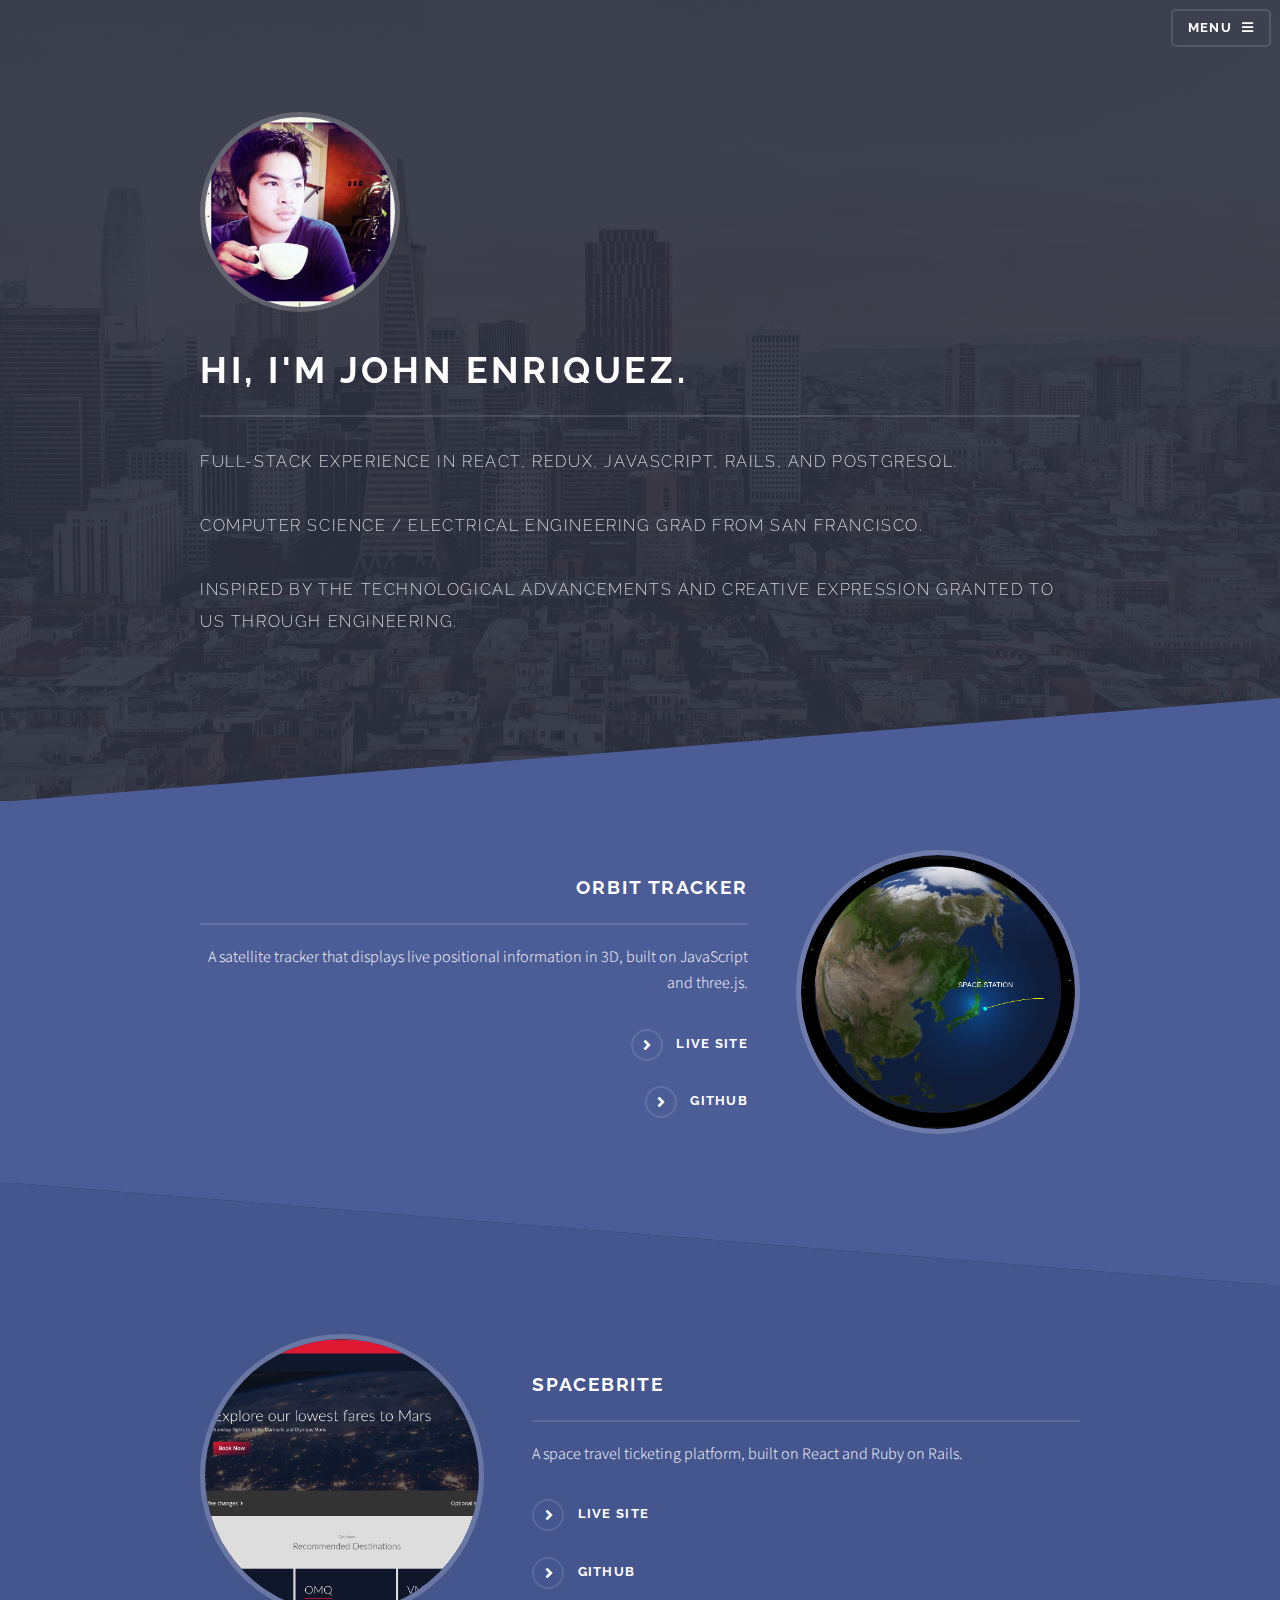
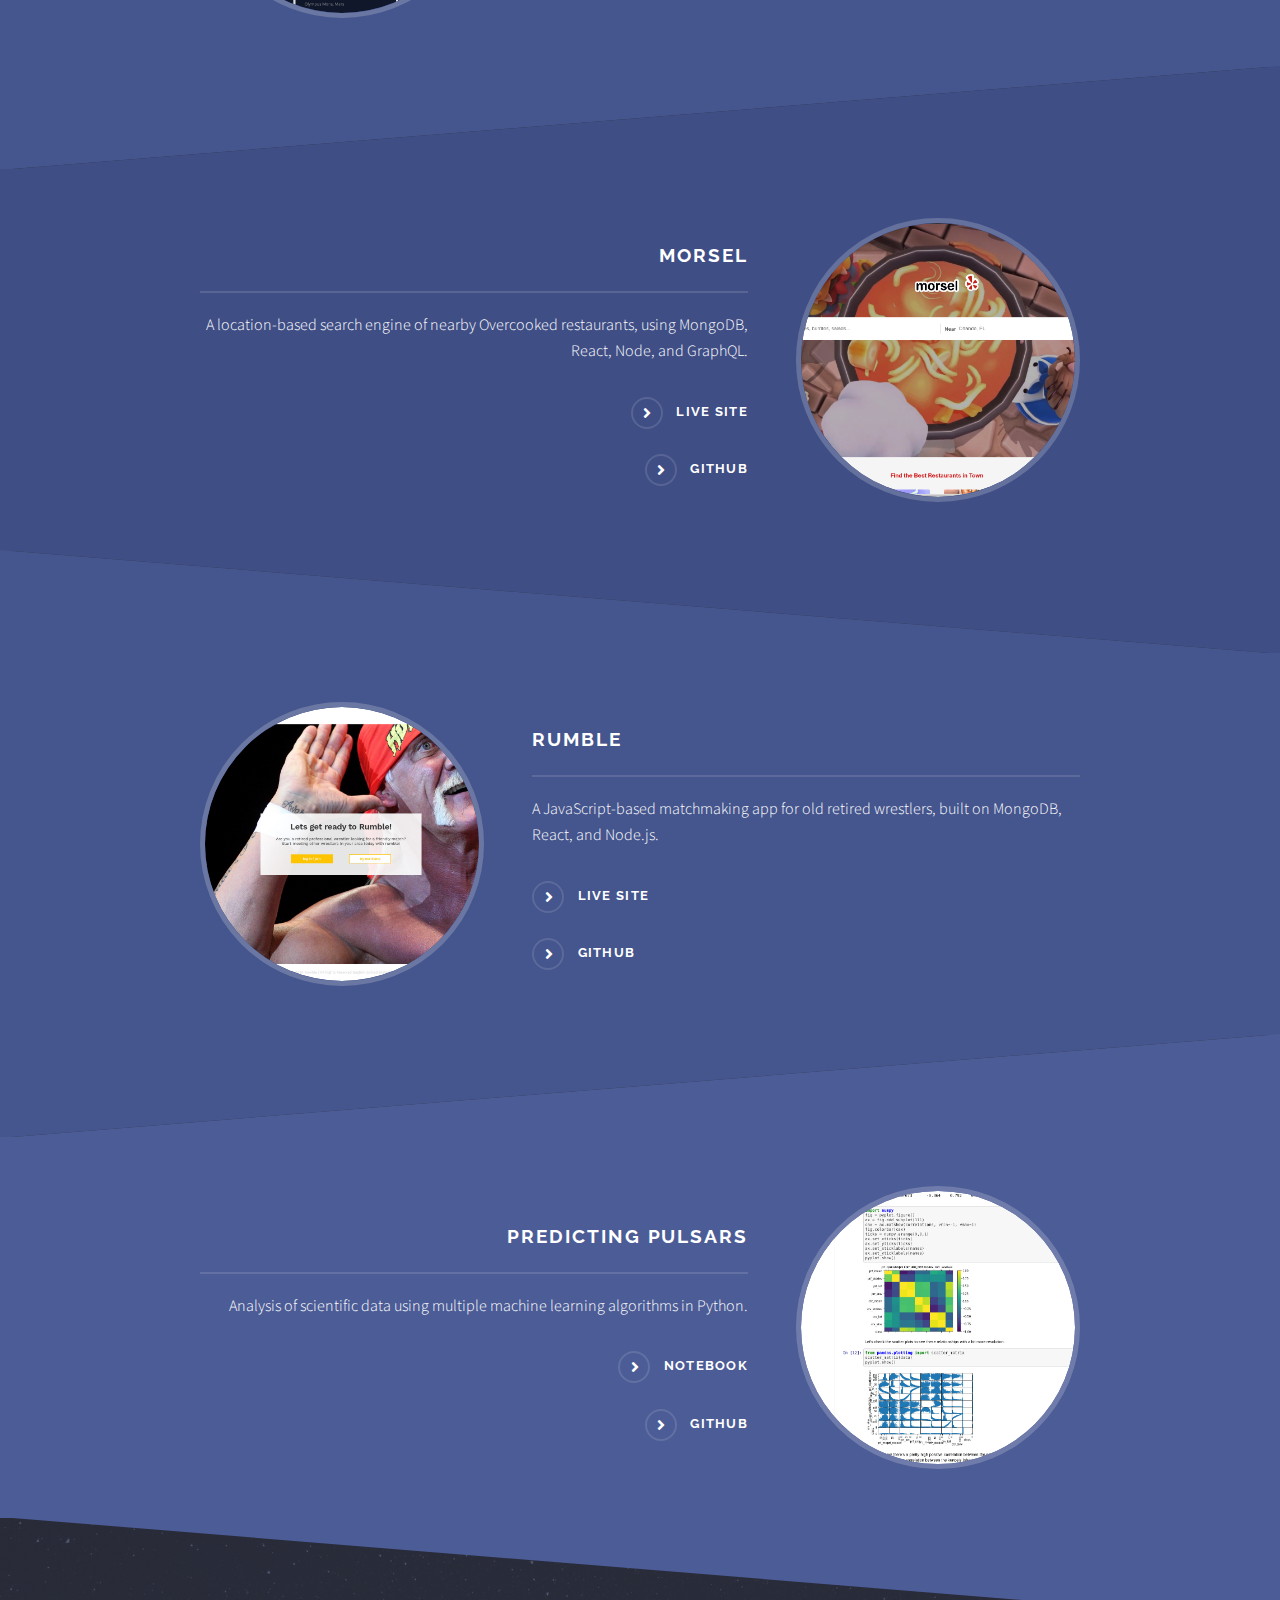
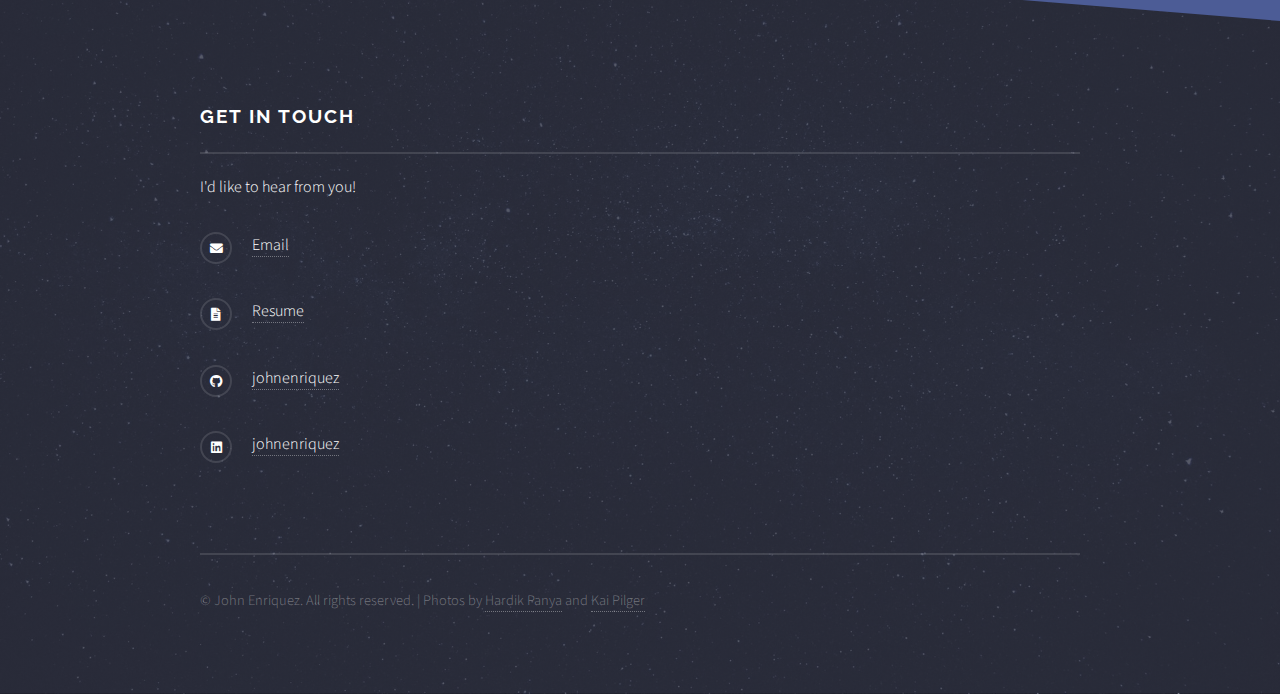
<file: index.html>
<!DOCTYPE HTML>
<html>
	<head>
		<title>John Enriquez</title>
		<meta charset="utf-8" />
		<meta name="viewport" content="width=device-width, initial-scale=1, user-scalable=no" />
		<link rel="stylesheet" href="assets/css/main.css" />
		<link rel="icon" type="image/x-icon" href="favicon.ico" />
		<noscript><link rel="stylesheet" href="assets/css/noscript.css" /></noscript>
	</head>
	<body class="is-preload">

		<!-- Page Wrapper -->
			<div id="page-wrapper">

				<!-- Header -->
					<header id="header" class="alt">
						<h1><a href="index.html">John Enriquez</a></h1>
						<nav>
							<a href="#menu">Menu</a>
						</nav>
					</header>

				<!-- Menu -->
					<nav id="menu">
						<div class="inner">
							<h2>Menu</h2>
							<ul class="links">
								<li><a href="index.html">Home</a></li>
								<!-- <li><a href="generic.html">Generic</a></li> -->
								<!-- <li><a href="elements.html">Elements</a></li> -->
								<!-- <li><a href="#">Log In</a></li> -->
								<!-- <li><a href="#">Sign Up</a></li> -->
							</ul>
							<a href="#" class="close">Close</a>
						</div>
					</nav>

				<!-- Banner -->
					<section id="banner">
						<div class="inner">
							<div class="logo"><img src="images/coffeecup_full.jpg" alt="Photo of John Enriquez" /></div>
							<h2>Hi, I'm John Enriquez.</h2>
							<p>Full-stack experience in React, Redux, Javascript, Rails, and PostgreSQL.</p>
							<p>Computer Science / Electrical Engineering grad from San Francisco.</p>
							<p>Inspired by the technological advancements and creative expression granted to us through engineering.</p>
						</div>
					</section>

				<!-- Wrapper -->
					<section id="wrapper">

						<!-- One -->
							<section id="one" class="wrapper spotlight style1">
								<div class="inner">
									<a href="https://johnenriquez.com/orbit-tracker/" class="image"><img src="images/projects/orbit-tracker.jpg" alt="Preview of Orbit Tracker" /></a>
									<div class="content">
										<h2 class="major">Orbit Tracker</h2>
										<p>A satellite tracker that displays live positional information in 3D, built on JavaScript and three.js.</p>
										<a href="https://johnenriquez.com/orbit-tracker/" class="special">Live Site</a>
										<a href="https://github.com/johnenriquez/orbit-tracker" class="special">Github</a>
									</div>
								</div>
							</section>

						<!-- Two -->
							<section id="two" class="wrapper alt spotlight style2">
								<div class="inner">
									<a href="http://spacebrite-demo.herokuapp.com/" class="image"><img src="images/projects/spacebrite.jpg" alt="Preview of Spacebrite" /></a>
									<div class="content">
										<h2 class="major">Spacebrite</h2>
										<p>A space travel ticketing platform, built on React and Ruby on Rails.</p>
										<a href="http://spacebrite-demo.herokuapp.com/" class="special">Live Site</a>
										<a href="https://github.com/johnenriquez/spacebrite" class="special">Github</a>
									</div>
								</div>
							</section>

						<!-- Three -->
							<section id="three" class="wrapper spotlight style3">
								<div class="inner">
									<a href="https://themorsel.herokuapp.com/" class="image"><img src="images/projects/morsel.jpg" alt="Preview of Morsel" /></a>
									<div class="content">
										<h2 class="major">Morsel</h2>
										<p>A location-based search engine of nearby Overcooked restaurants, using MongoDB, React, Node, and GraphQL.</p>
										<a href="https://themorsel.herokuapp.com/" class="special">Live Site</a>
										<a href="https://github.com/karleee/morsel" class="special">Github</a>
									</div>
								</div>
							</section>

						<section id="three-five" class="wrapper alt spotlight style2">
								<div class="inner">
									<a href="https://rumble-demo.herokuapp.com/" class="image"><img src="images/projects/rumble.jpg" alt="Preview of Rumble" /></a>
									<div class="content">
										<h2 class="major">Rumble</h2>
										<p>A JavaScript-based matchmaking app for old retired wrestlers, built on MongoDB, React, and Node.js.</p>
										<a href="https://rumble-demo.herokuapp.com/" class="special">Live Site</a>
										<a href="https://github.com/tombetthauser/rumble" class="special">Github</a>
									</div>
								</div>							
						</section>

						<section id="three-seven" class="wrapper spotlight style1">
							<div class="inner">
								<a href="https://github.com/johnenriquez/predicting_pulsars/blob/master/predicting_pulsars.ipynb" class="image"><img src="images/projects/predicting-pulsars.jpg" alt="Preview of Predicting Pulsars" /></a>
								<div class="content">
									<h2 class="major">Predicting Pulsars</h2>
									<p>Analysis of scientific data using multiple machine learning algorithms in Python.</p>
									<a href="https://github.com/johnenriquez/predicting_pulsars/blob/master/predicting_pulsars.ipynb" class="special">Notebook</a>
									<a href="https://github.com/johnenriquez/predicting_pulsars" class="special">Github</a>
								</div>
							</div>
						</section>

						<!--<section id="three-skills" class="wrapper alt style1">
							<div class="inner">
								<h2 class="major">Skills</h2>
								<p>Images for: [JavaScript, React, Redux, Ruby on Rails, RSpec, HTML5, CSS3, PostgreSQL, MySQL, jQuery, Git]</p>
							</div>
						</section>-->

						<!-- Four -->
							<!-- <section id="four" class="wrapper alt style1">
								<div class="inner">
									<h2 class="major">Vitae phasellus</h2>
									<p>Cras mattis ante fermentum, malesuada neque vitae, eleifend erat. Phasellus non pulvinar erat. Fusce tincidunt, nisl eget mattis egestas, purus ipsum consequat orci, sit amet lobortis lorem lacus in tellus. Sed ac elementum arcu. Quisque placerat auctor laoreet.</p>
									<section class="features">
										<article>
											<a href="#" class="image"><img src="images/pic04.jpg" alt="" /></a>
											<h3 class="major">Sed feugiat lorem</h3>
											<p>Lorem ipsum dolor sit amet, consectetur adipiscing vehicula id nulla dignissim dapibus ultrices.</p>
											<a href="#" class="special">Learn more</a>
										</article>
										<article>
											<a href="#" class="image"><img src="images/pic05.jpg" alt="" /></a>
											<h3 class="major">Nisl placerat</h3>
											<p>Lorem ipsum dolor sit amet, consectetur adipiscing vehicula id nulla dignissim dapibus ultrices.</p>
											<a href="#" class="special">Learn more</a>
										</article>
										<article>
											<a href="#" class="image"><img src="images/pic06.jpg" alt="" /></a>
											<h3 class="major">Ante fermentum</h3>
											<p>Lorem ipsum dolor sit amet, consectetur adipiscing vehicula id nulla dignissim dapibus ultrices.</p>
											<a href="#" class="special">Learn more</a>
										</article>
										<article>
											<a href="#" class="image"><img src="images/pic07.jpg" alt="" /></a>
											<h3 class="major">Fusce consequat</h3>
											<p>Lorem ipsum dolor sit amet, consectetur adipiscing vehicula id nulla dignissim dapibus ultrices.</p>
											<a href="#" class="special">Learn more</a>
										</article>
									</section>
									<ul class="actions">
										<li><a href="#" class="button">Browse All</a></li>
									</ul>
								</div>
							</section> -->

					</section>

				<!-- Footer -->
					<section id="footer">
						<div class="inner">
							<h2 class="major">Get in touch</h2>
							<p>I'd like to hear from you!</p>
							<!-- <form method="post" action="#">
								<div class="fields">
									<div class="field">
										<label for="name">Name</label>
										<input type="text" name="name" id="name" />
									</div>
									<div class="field">
										<label for="email">Email</label>
										<input type="email" name="email" id="email" />
									</div>
									<div class="field">
										<label for="message">Message</label>
										<textarea name="message" id="message" rows="4"></textarea>
									</div>
								</div>
								<ul class="actions">
									<li><input type="submit" value="Send Message" /></li>
								</ul>
							</form> -->
							<ul class="contact">
								<!--<li class="icon solid fa-home">
									Untitled Inc<br />
									1234 Somewhere Road Suite #2894<br />
									Nashville, TN 00000-0000
								</li>-->
								<!-- <li class="icon solid fa-phone">(000) 000-0000</li> -->
								<li class="icon solid fa-envelope"><a href="mailto:john.enriquez@gmail.com">Email</a></li>
								<li class="icon solid fa-file-alt"><a href="assets/misc/JohnEnriquez_Resume.pdf">Resume</a></li>
								<li class="icon brands fa-github"><a href="https://github.com/johnenriquez">johnenriquez</a></li>
								<li class="icon brands fa-linkedin"><a href="https://www.linkedin.com/in/johnenriquez/">johnenriquez</a></li>
								<!-- <li class="icon brands fa-twitter"><a href="#">twitter.com/untitled-tld</a></li>
								<li class="icon brands fa-facebook-f"><a href="#">facebook.com/untitled-tld</a></li>
								<li class="icon brands fa-instagram"><a href="#">instagram.com/untitled-tld</a></li> -->
							</ul>
							<ul class="copyright">
								<li>&copy; John Enriquez. All rights reserved. | Photos by <a href="https://unsplash.com/@hvpandya">Hardik Panya</a> and <a href="https://unsplash.com/@kaip">Kai Pilger</a></li>
							</ul>
						</div>
					</section>

			</div>

		<!-- Scripts -->
			<script src="assets/js/jquery.min.js"></script>
			<script src="assets/js/jquery.scrollex.min.js"></script>
			<script src="assets/js/browser.min.js"></script>
			<script src="assets/js/breakpoints.min.js"></script>
			<script src="assets/js/util.js"></script>
			<script src="assets/js/main.js"></script>

	</body>
</html>
</file>
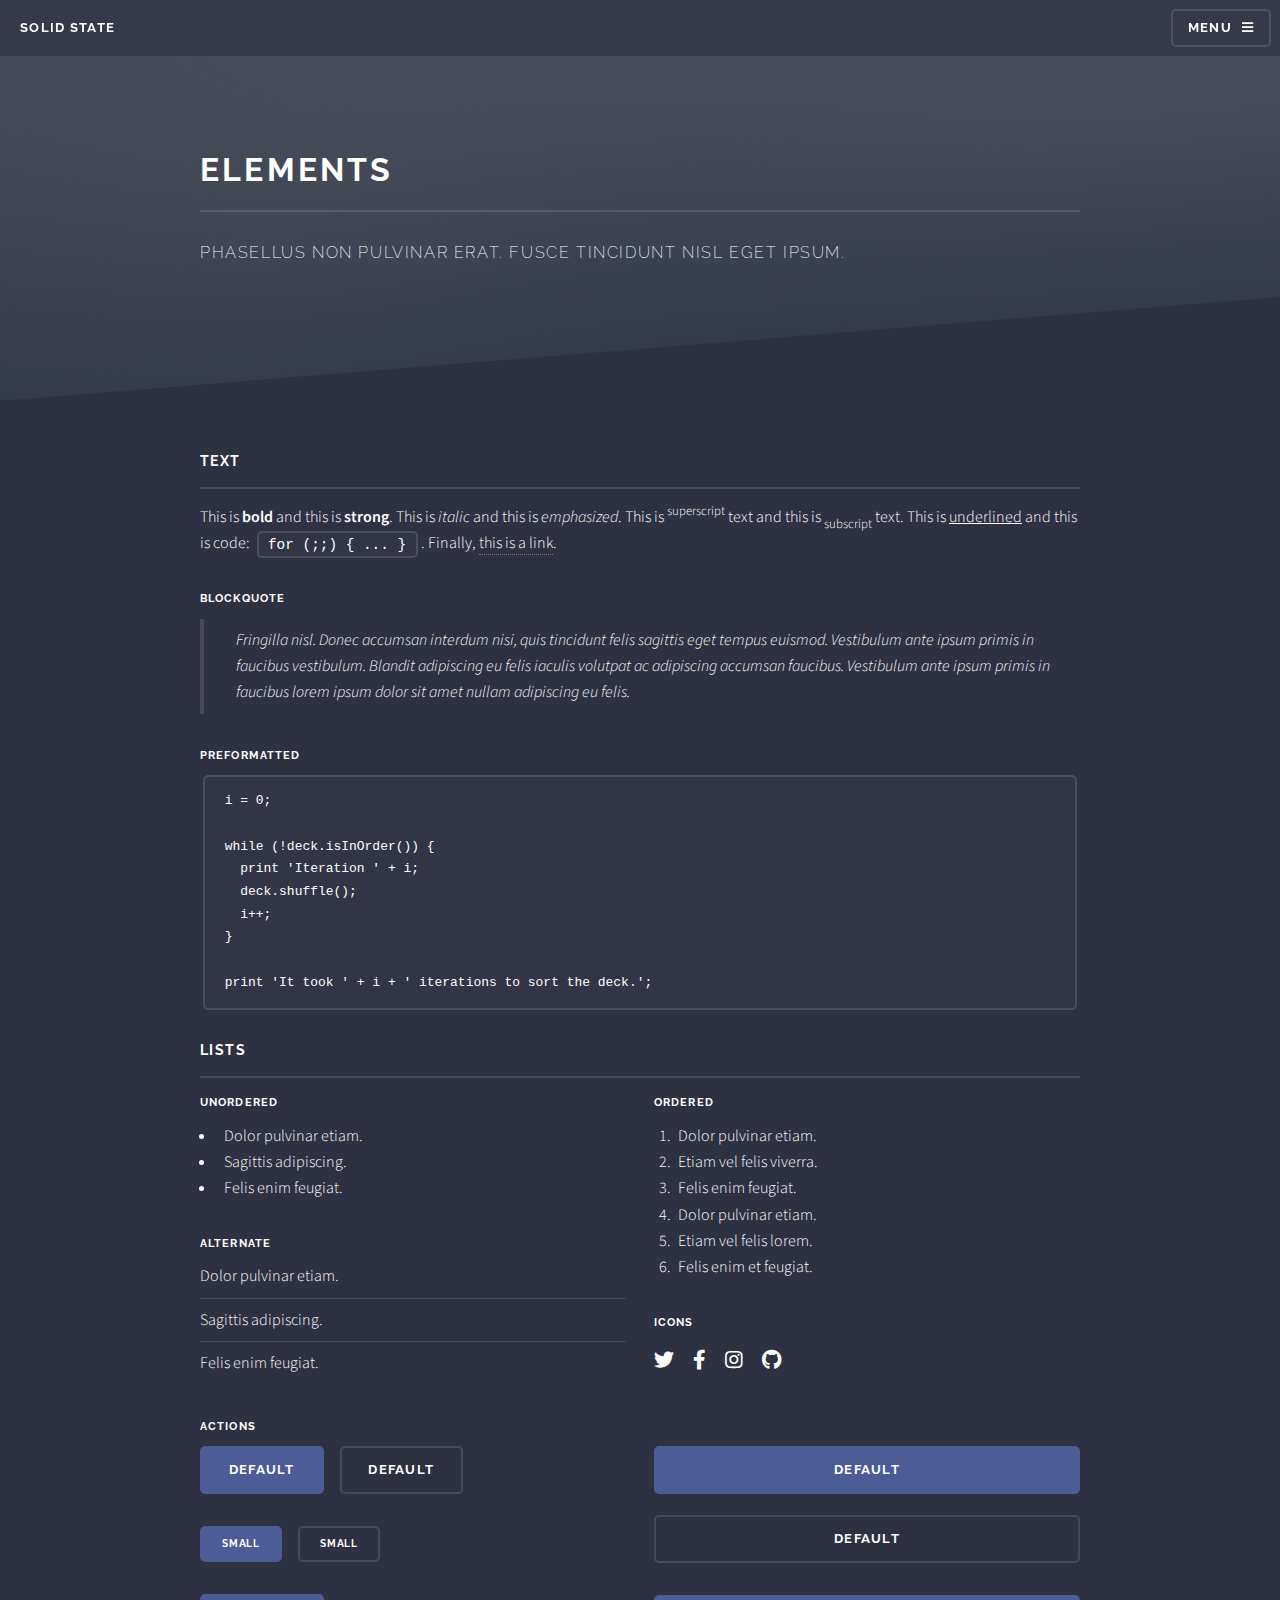
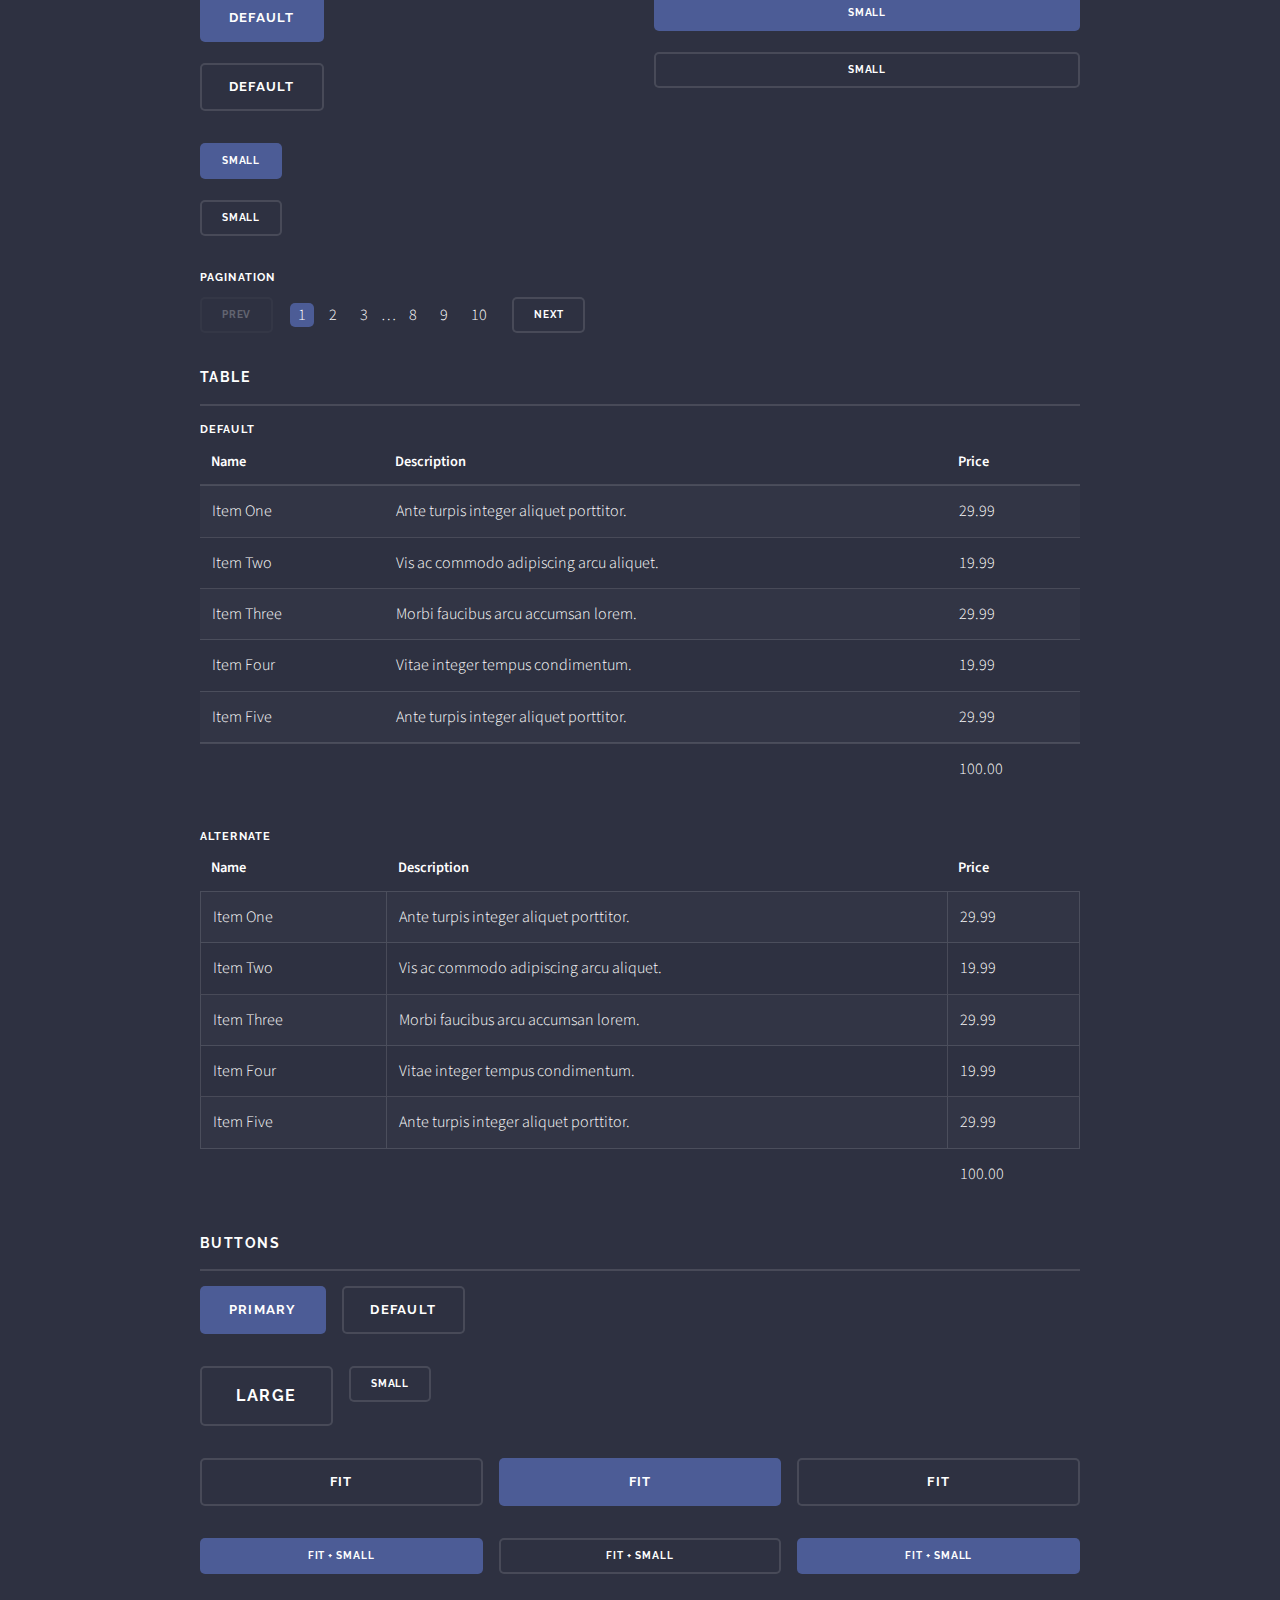
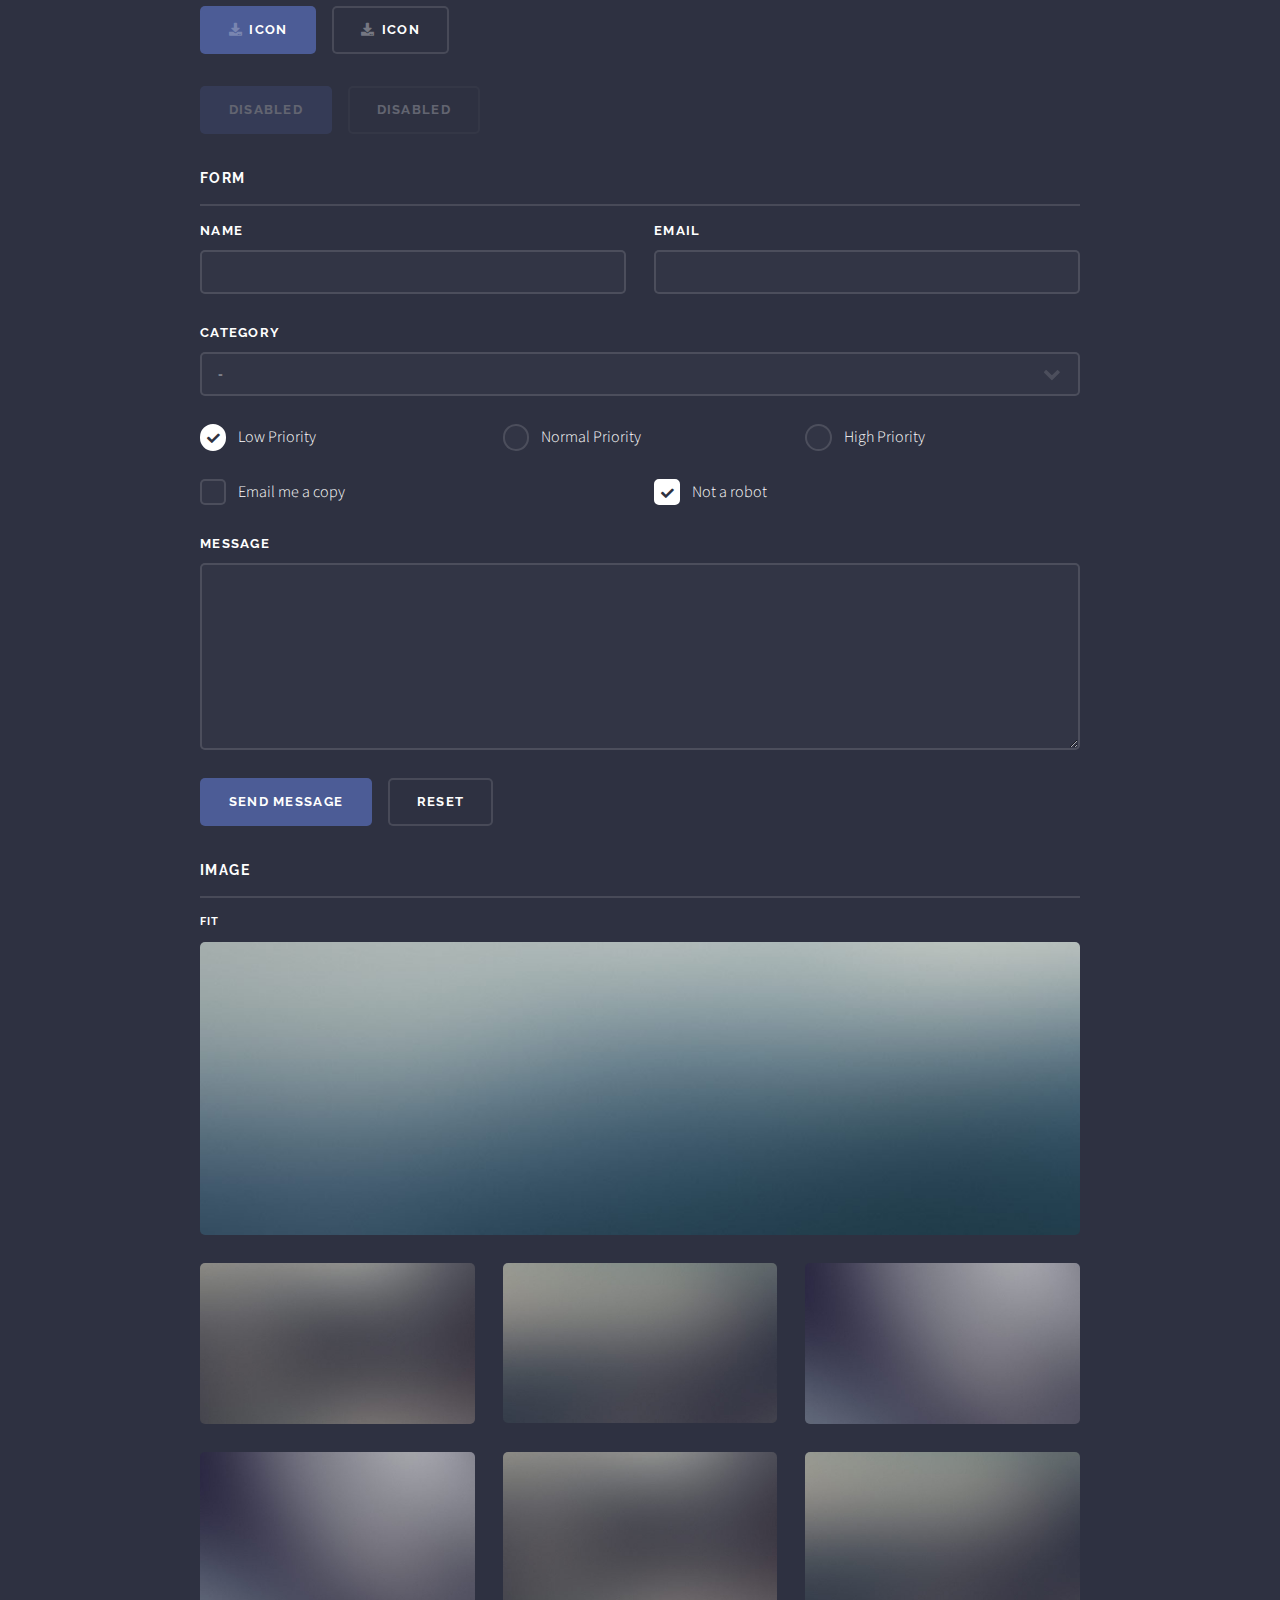
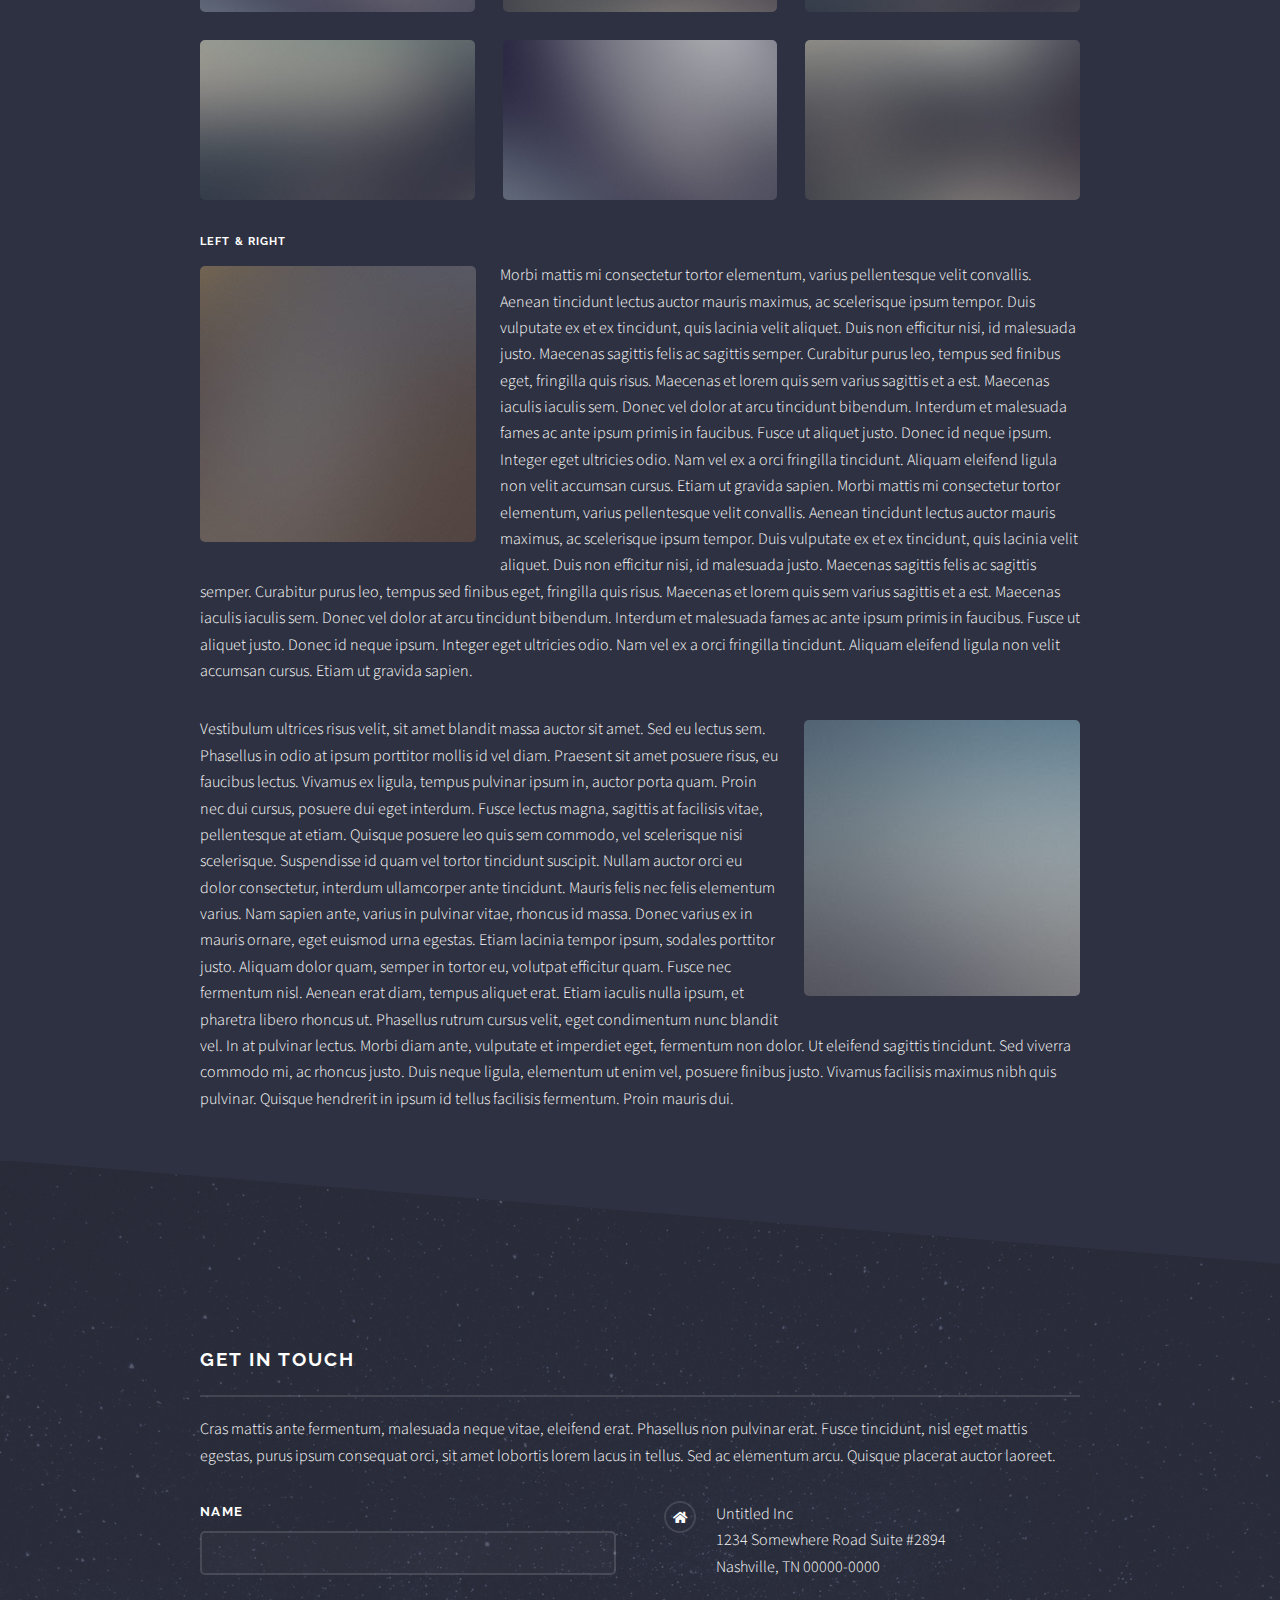
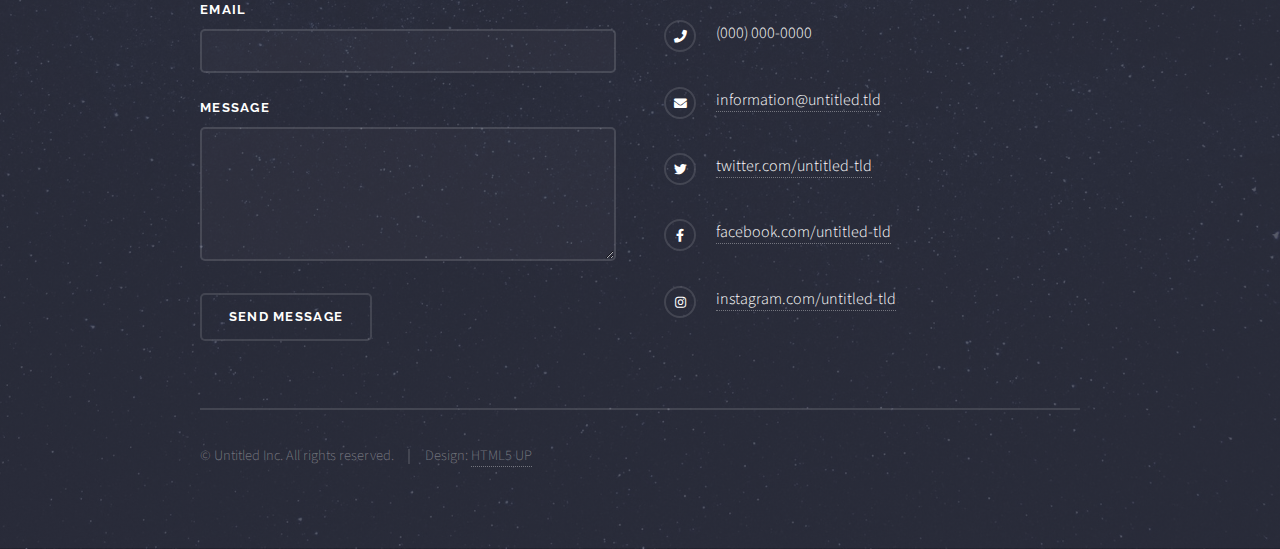
<file: elements.html>
<!DOCTYPE HTML>
<!--
	Solid State by HTML5 UP
	html5up.net | @ajlkn
	Free for personal and commercial use under the CCA 3.0 license (html5up.net/license)
-->
<html>
	<head>
		<title>Elements - Solid State by HTML5 UP</title>
		<meta charset="utf-8" />
		<meta name="viewport" content="width=device-width, initial-scale=1, user-scalable=no" />
		<link rel="stylesheet" href="assets/css/main.css" />
		<noscript><link rel="stylesheet" href="assets/css/noscript.css" /></noscript>
	</head>
	<body class="is-preload">

		<!-- Page Wrapper -->
			<div id="page-wrapper">

				<!-- Header -->
					<header id="header">
						<h1><a href="index.html">Solid State</a></h1>
						<nav>
							<a href="#menu">Menu</a>
						</nav>
					</header>

				<!-- Menu -->
					<nav id="menu">
						<div class="inner">
							<h2>Menu</h2>
							<ul class="links">
								<li><a href="index.html">Home</a></li>
								<li><a href="generic.html">Generic</a></li>
								<li><a href="elements.html">Elements</a></li>
								<li><a href="#">Log In</a></li>
								<li><a href="#">Sign Up</a></li>
							</ul>
							<a href="#" class="close">Close</a>
						</div>
					</nav>

				<!-- Wrapper -->
					<section id="wrapper">
						<header>
							<div class="inner">
								<h2>Elements</h2>
								<p>Phasellus non pulvinar erat. Fusce tincidunt nisl eget ipsum.</p>
							</div>
						</header>

						<!-- Content -->
							<div class="wrapper">
								<div class="inner">

									<section>
										<h3 class="major">Text</h3>
										<p>This is <b>bold</b> and this is <strong>strong</strong>. This is <i>italic</i> and this is <em>emphasized</em>.
										This is <sup>superscript</sup> text and this is <sub>subscript</sub> text.
										This is <u>underlined</u> and this is code: <code>for (;;) { ... }</code>. Finally, <a href="#">this is a link</a>.</p>
										<h4>Blockquote</h4>
										<blockquote>Fringilla nisl. Donec accumsan interdum nisi, quis tincidunt felis sagittis eget tempus euismod. Vestibulum ante ipsum primis in faucibus vestibulum. Blandit adipiscing eu felis iaculis volutpat ac adipiscing accumsan faucibus. Vestibulum ante ipsum primis in faucibus lorem ipsum dolor sit amet nullam adipiscing eu felis.</blockquote>
										<h4>Preformatted</h4>
										<pre><code>i = 0;

while (!deck.isInOrder()) {
  print 'Iteration ' + i;
  deck.shuffle();
  i++;
}

print 'It took ' + i + ' iterations to sort the deck.';</code></pre>
									</section>

									<section>
										<h3 class="major">Lists</h3>
										<div class="row">
											<div class="col-6 col-12-medium">
												<h4>Unordered</h4>
												<ul>
													<li>Dolor pulvinar etiam.</li>
													<li>Sagittis adipiscing.</li>
													<li>Felis enim feugiat.</li>
												</ul>
												<h4>Alternate</h4>
												<ul class="alt">
													<li>Dolor pulvinar etiam.</li>
													<li>Sagittis adipiscing.</li>
													<li>Felis enim feugiat.</li>
												</ul>
											</div>
											<div class="col-6 col-12-medium">
												<h4>Ordered</h4>
												<ol>
													<li>Dolor pulvinar etiam.</li>
													<li>Etiam vel felis viverra.</li>
													<li>Felis enim feugiat.</li>
													<li>Dolor pulvinar etiam.</li>
													<li>Etiam vel felis lorem.</li>
													<li>Felis enim et feugiat.</li>
												</ol>
												<h4>Icons</h4>
												<ul class="icons">
													<li><a href="#" class="icon brands fa-twitter"><span class="label">Twitter</span></a></li>
													<li><a href="#" class="icon brands fa-facebook-f"><span class="label">Facebook</span></a></li>
													<li><a href="#" class="icon brands fa-instagram"><span class="label">Instagram</span></a></li>
													<li><a href="#" class="icon brands fa-github"><span class="label">Github</span></a></li>
												</ul>
											</div>
										</div>
										<h4>Actions</h4>
										<div class="row">
											<div class="col-6 col-12-medium">
												<ul class="actions">
													<li><a href="#" class="button primary">Default</a></li>
													<li><a href="#" class="button">Default</a></li>
												</ul>
												<ul class="actions small">
													<li><a href="#" class="button primary small">Small</a></li>
													<li><a href="#" class="button small">Small</a></li>
												</ul>
												<ul class="actions stacked">
													<li><a href="#" class="button primary">Default</a></li>
													<li><a href="#" class="button">Default</a></li>
												</ul>
												<ul class="actions stacked small">
													<li><a href="#" class="button primary small">Small</a></li>
													<li><a href="#" class="button small">Small</a></li>
												</ul>
											</div>
											<div class="col-6 col-12-medium">
												<ul class="actions stacked">
													<li><a href="#" class="button primary fit">Default</a></li>
													<li><a href="#" class="button fit">Default</a></li>
												</ul>
												<ul class="actions stacked small">
													<li><a href="#" class="button primary small fit">Small</a></li>
													<li><a href="#" class="button small fit">Small</a></li>
												</ul>
											</div>
										</div>
										<h4>Pagination</h4>
										<ul class="pagination">
											<li><span class="button small disabled">Prev</span></li>
											<li><a href="#" class="page active">1</a></li>
											<li><a href="#" class="page">2</a></li>
											<li><a href="#" class="page">3</a></li>
											<li><span>&hellip;</span></li>
											<li><a href="#" class="page">8</a></li>
											<li><a href="#" class="page">9</a></li>
											<li><a href="#" class="page">10</a></li>
											<li><a href="#" class="button small">Next</a></li>
										</ul>
									</section>

									<section>
										<h3 class="major">Table</h3>
										<h4>Default</h4>
										<div class="table-wrapper">
											<table>
												<thead>
													<tr>
														<th>Name</th>
														<th>Description</th>
														<th>Price</th>
													</tr>
												</thead>
												<tbody>
													<tr>
														<td>Item One</td>
														<td>Ante turpis integer aliquet porttitor.</td>
														<td>29.99</td>
													</tr>
													<tr>
														<td>Item Two</td>
														<td>Vis ac commodo adipiscing arcu aliquet.</td>
														<td>19.99</td>
													</tr>
													<tr>
														<td>Item Three</td>
														<td> Morbi faucibus arcu accumsan lorem.</td>
														<td>29.99</td>
													</tr>
													<tr>
														<td>Item Four</td>
														<td>Vitae integer tempus condimentum.</td>
														<td>19.99</td>
													</tr>
													<tr>
														<td>Item Five</td>
														<td>Ante turpis integer aliquet porttitor.</td>
														<td>29.99</td>
													</tr>
												</tbody>
												<tfoot>
													<tr>
														<td colspan="2"></td>
														<td>100.00</td>
													</tr>
												</tfoot>
											</table>
										</div>

										<h4>Alternate</h4>
										<div class="table-wrapper">
											<table class="alt">
												<thead>
													<tr>
														<th>Name</th>
														<th>Description</th>
														<th>Price</th>
													</tr>
												</thead>
												<tbody>
													<tr>
														<td>Item One</td>
														<td>Ante turpis integer aliquet porttitor.</td>
														<td>29.99</td>
													</tr>
													<tr>
														<td>Item Two</td>
														<td>Vis ac commodo adipiscing arcu aliquet.</td>
														<td>19.99</td>
													</tr>
													<tr>
														<td>Item Three</td>
														<td> Morbi faucibus arcu accumsan lorem.</td>
														<td>29.99</td>
													</tr>
													<tr>
														<td>Item Four</td>
														<td>Vitae integer tempus condimentum.</td>
														<td>19.99</td>
													</tr>
													<tr>
														<td>Item Five</td>
														<td>Ante turpis integer aliquet porttitor.</td>
														<td>29.99</td>
													</tr>
												</tbody>
												<tfoot>
													<tr>
														<td colspan="2"></td>
														<td>100.00</td>
													</tr>
												</tfoot>
											</table>
										</div>
									</section>

									<section>
										<h3 class="major">Buttons</h3>
										<ul class="actions">
											<li><a href="#" class="button primary">Primary</a></li>
											<li><a href="#" class="button">Default</a></li>
										</ul>
										<ul class="actions">
											<li><a href="#" class="button large">Large</a></li>
											<li><a href="#" class="button small">Small</a></li>
										</ul>
										<ul class="actions fit">
											<li><a href="#" class="button fit">Fit</a></li>
											<li><a href="#" class="button primary fit">Fit</a></li>
											<li><a href="#" class="button fit">Fit</a></li>
										</ul>
										<ul class="actions fit small">
											<li><a href="#" class="button primary fit small">Fit + Small</a></li>
											<li><a href="#" class="button fit small">Fit + Small</a></li>
											<li><a href="#" class="button primary fit small">Fit + Small</a></li>
										</ul>
										<ul class="actions">
											<li><a href="#" class="button primary icon solid fa-download">Icon</a></li>
											<li><a href="#" class="button icon solid fa-download">Icon</a></li>
										</ul>
										<ul class="actions">
											<li><span class="button primary disabled">Disabled</span></li>
											<li><span class="button disabled">Disabled</span></li>
										</ul>
									</section>

									<section>
										<h3 class="major">Form</h3>
										<form method="post" action="#">
											<div class="row gtr-uniform">
												<div class="col-6 col-12-xsmall">
													<label for="demo-name">Name</label>
													<input type="text" name="demo-name" id="demo-name" value="" />
												</div>
												<div class="col-6 col-12-xsmall">
													<label for="demo-email">Email</label>
													<input type="email" name="demo-email" id="demo-email" value="" />
												</div>
												<div class="col-12">
													<label for="demo-category">Category</label>
													<select name="demo-category" id="demo-category">
														<option value="">-</option>
														<option value="1">Manufacturing</option>
														<option value="1">Shipping</option>
														<option value="1">Administration</option>
														<option value="1">Human Resources</option>
													</select>
												</div>
												<div class="col-4 col-12-small">
													<input type="radio" id="demo-priority-low" name="demo-priority" checked>
													<label for="demo-priority-low">Low Priority</label>
												</div>
												<div class="col-4 col-12-small">
													<input type="radio" id="demo-priority-normal" name="demo-priority">
													<label for="demo-priority-normal">Normal Priority</label>
												</div>
												<div class="col-4 col-12-small">
													<input type="radio" id="demo-priority-high" name="demo-priority">
													<label for="demo-priority-high">High Priority</label>
												</div>
												<div class="col-6 col-12-small">
													<input type="checkbox" id="demo-copy" name="demo-copy">
													<label for="demo-copy">Email me a copy</label>
												</div>
												<div class="col-6 col-12-small">
													<input type="checkbox" id="demo-human" name="demo-human" checked>
													<label for="demo-human">Not a robot</label>
												</div>
												<div class="col-12">
													<label for="demo-message">Message</label>
													<textarea name="demo-message" id="demo-message" rows="6"></textarea>
												</div>
												<div class="col-12">
													<ul class="actions">
														<li><input type="submit" value="Send Message" class="primary" /></li>
														<li><input type="reset" value="Reset" /></li>
													</ul>
												</div>
											</div>
										</form>
									</section>

									<section>
										<h3 class="major">Image</h3>
										<h4>Fit</h4>
										<div class="box alt">
											<div class="row gtr-uniform">
												<div class="col-12"><span class="image fit"><img src="images/pic08.jpg" alt="" /></span></div>
												<div class="col-4"><span class="image fit"><img src="images/pic05.jpg" alt="" /></span></div>
												<div class="col-4"><span class="image fit"><img src="images/pic06.jpg" alt="" /></span></div>
												<div class="col-4"><span class="image fit"><img src="images/pic07.jpg" alt="" /></span></div>
												<div class="col-4"><span class="image fit"><img src="images/pic07.jpg" alt="" /></span></div>
												<div class="col-4"><span class="image fit"><img src="images/pic05.jpg" alt="" /></span></div>
												<div class="col-4"><span class="image fit"><img src="images/pic06.jpg" alt="" /></span></div>
												<div class="col-4"><span class="image fit"><img src="images/pic06.jpg" alt="" /></span></div>
												<div class="col-4"><span class="image fit"><img src="images/pic07.jpg" alt="" /></span></div>
												<div class="col-4"><span class="image fit"><img src="images/pic05.jpg" alt="" /></span></div>
											</div>
										</div>
										<h4>Left &amp; Right</h4>
										<p><span class="image left"><img src="images/pic01.jpg" alt="" /></span>Morbi mattis mi consectetur tortor elementum, varius pellentesque velit convallis. Aenean tincidunt lectus auctor mauris maximus, ac scelerisque ipsum tempor. Duis vulputate ex et ex tincidunt, quis lacinia velit aliquet. Duis non efficitur nisi, id malesuada justo. Maecenas sagittis felis ac sagittis semper. Curabitur purus leo, tempus sed finibus eget, fringilla quis risus. Maecenas et lorem quis sem varius sagittis et a est. Maecenas iaculis iaculis sem. Donec vel dolor at arcu tincidunt bibendum. Interdum et malesuada fames ac ante ipsum primis in faucibus. Fusce ut aliquet justo. Donec id neque ipsum. Integer eget ultricies odio. Nam vel ex a orci fringilla tincidunt. Aliquam eleifend ligula non velit accumsan cursus. Etiam ut gravida sapien. Morbi mattis mi consectetur tortor elementum, varius pellentesque velit convallis. Aenean tincidunt lectus auctor mauris maximus, ac scelerisque ipsum tempor. Duis vulputate ex et ex tincidunt, quis lacinia velit aliquet. Duis non efficitur nisi, id malesuada justo. Maecenas sagittis felis ac sagittis semper. Curabitur purus leo, tempus sed finibus eget, fringilla quis risus. Maecenas et lorem quis sem varius sagittis et a est. Maecenas iaculis iaculis sem. Donec vel dolor at arcu tincidunt bibendum. Interdum et malesuada fames ac ante ipsum primis in faucibus. Fusce ut aliquet justo. Donec id neque ipsum. Integer eget ultricies odio. Nam vel ex a orci fringilla tincidunt. Aliquam eleifend ligula non velit accumsan cursus. Etiam ut gravida sapien.</p>
										<p><span class="image right"><img src="images/pic02.jpg" alt="" /></span>Vestibulum ultrices risus velit, sit amet blandit massa auctor sit amet. Sed eu lectus sem. Phasellus in odio at ipsum porttitor mollis id vel diam. Praesent sit amet posuere risus, eu faucibus lectus. Vivamus ex ligula, tempus pulvinar ipsum in, auctor porta quam. Proin nec dui cursus, posuere dui eget interdum. Fusce lectus magna, sagittis at facilisis vitae, pellentesque at etiam. Quisque posuere leo quis sem commodo, vel scelerisque nisi scelerisque. Suspendisse id quam vel tortor tincidunt suscipit. Nullam auctor orci eu dolor consectetur, interdum ullamcorper ante tincidunt. Mauris felis nec felis elementum varius. Nam sapien ante, varius in pulvinar vitae, rhoncus id massa. Donec varius ex in mauris ornare, eget euismod urna egestas. Etiam lacinia tempor ipsum, sodales porttitor justo. Aliquam dolor quam, semper in tortor eu, volutpat efficitur quam. Fusce nec fermentum nisl. Aenean erat diam, tempus aliquet erat. Etiam iaculis nulla ipsum, et pharetra libero rhoncus ut. Phasellus rutrum cursus velit, eget condimentum nunc blandit vel. In at pulvinar lectus. Morbi diam ante, vulputate et imperdiet eget, fermentum non dolor. Ut eleifend sagittis tincidunt. Sed viverra commodo mi, ac rhoncus justo. Duis neque ligula, elementum ut enim vel, posuere finibus justo. Vivamus facilisis maximus nibh quis pulvinar. Quisque hendrerit in ipsum id tellus facilisis fermentum. Proin mauris dui.</p>
									</section>

								</div>
							</div>

					</section>

				<!-- Footer -->
					<section id="footer">
						<div class="inner">
							<h2 class="major">Get in touch</h2>
							<p>Cras mattis ante fermentum, malesuada neque vitae, eleifend erat. Phasellus non pulvinar erat. Fusce tincidunt, nisl eget mattis egestas, purus ipsum consequat orci, sit amet lobortis lorem lacus in tellus. Sed ac elementum arcu. Quisque placerat auctor laoreet.</p>
							<form method="post" action="#">
								<div class="fields">
									<div class="field">
										<label for="name">Name</label>
										<input type="text" name="name" id="name" />
									</div>
									<div class="field">
										<label for="email">Email</label>
										<input type="email" name="email" id="email" />
									</div>
									<div class="field">
										<label for="message">Message</label>
										<textarea name="message" id="message" rows="4"></textarea>
									</div>
								</div>
								<ul class="actions">
									<li><input type="submit" value="Send Message" /></li>
								</ul>
							</form>
							<ul class="contact">
								<li class="icon solid fa-home">
									Untitled Inc<br />
									1234 Somewhere Road Suite #2894<br />
									Nashville, TN 00000-0000
								</li>
								<li class="icon solid fa-phone">(000) 000-0000</li>
								<li class="icon solid fa-envelope"><a href="#">information@untitled.tld</a></li>
								<li class="icon brands fa-twitter"><a href="#">twitter.com/untitled-tld</a></li>
								<li class="icon brands fa-facebook-f"><a href="#">facebook.com/untitled-tld</a></li>
								<li class="icon brands fa-instagram"><a href="#">instagram.com/untitled-tld</a></li>
							</ul>
							<ul class="copyright">
								<li>&copy; Untitled Inc. All rights reserved.</li><li>Design: <a href="http://html5up.net">HTML5 UP</a></li>
							</ul>
						</div>
					</section>

			</div>

		<!-- Scripts -->
			<script src="assets/js/jquery.min.js"></script>
			<script src="assets/js/jquery.scrollex.min.js"></script>
			<script src="assets/js/browser.min.js"></script>
			<script src="assets/js/breakpoints.min.js"></script>
			<script src="assets/js/util.js"></script>
			<script src="assets/js/main.js"></script>

	</body>
</html>
</file>
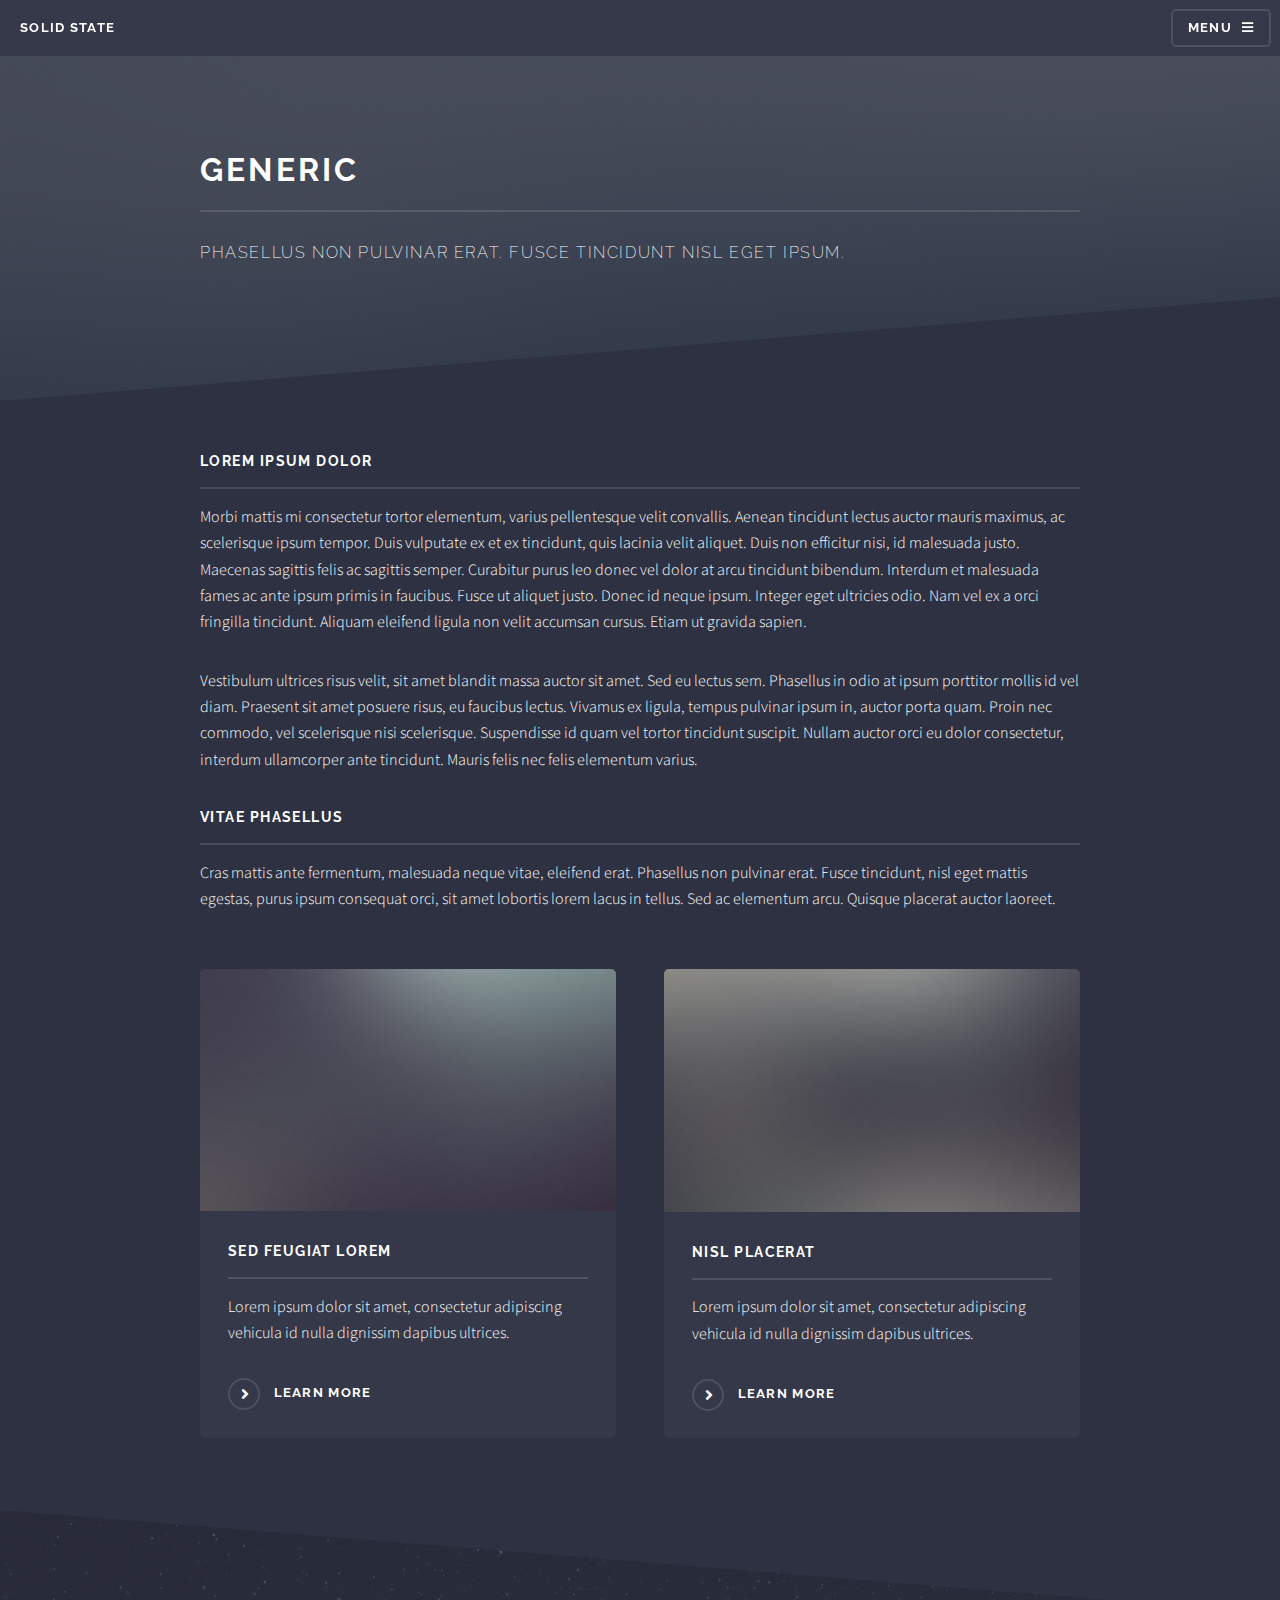
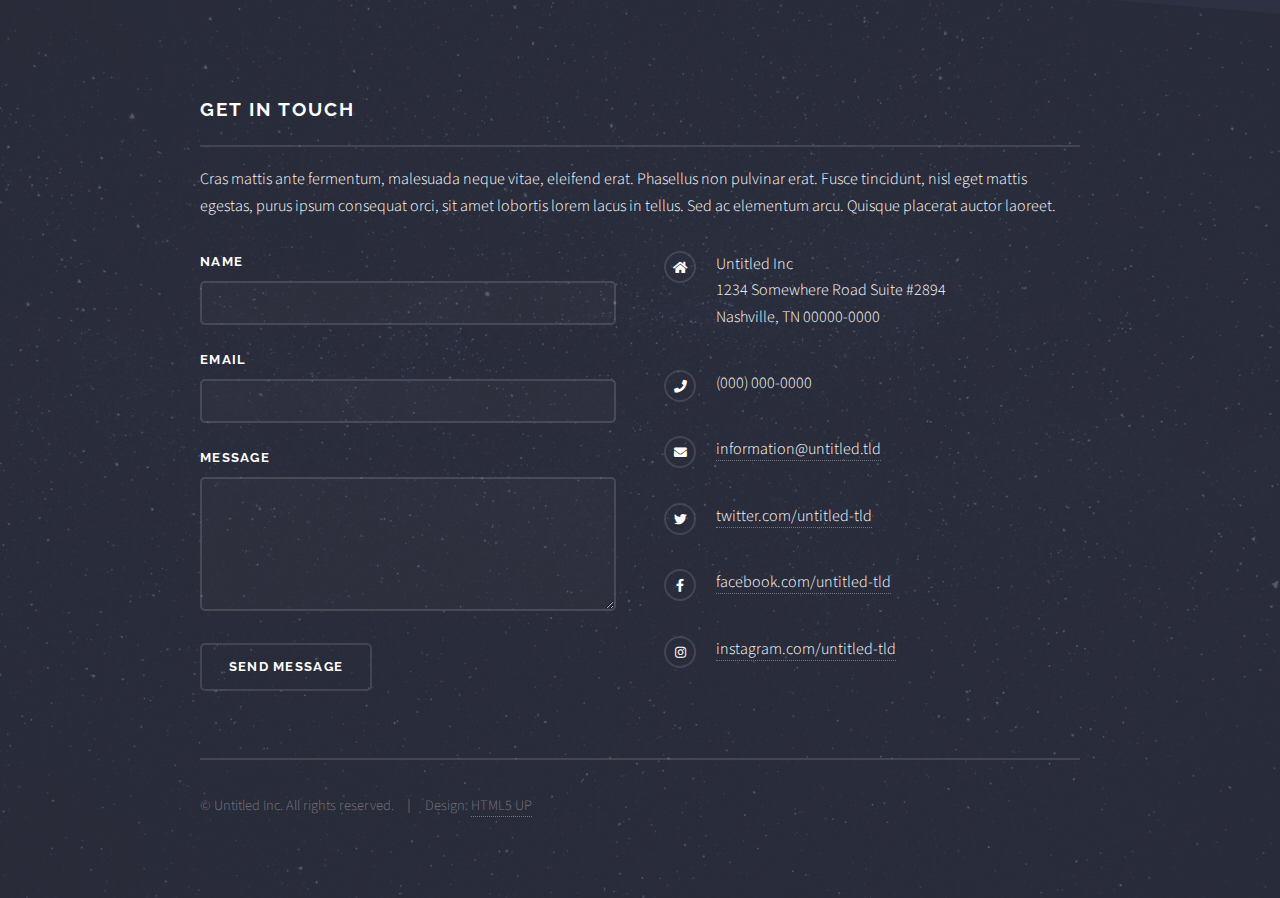
<file: generic.html>
<!DOCTYPE HTML>
<!--
	Solid State by HTML5 UP
	html5up.net | @ajlkn
	Free for personal and commercial use under the CCA 3.0 license (html5up.net/license)
-->
<html>
	<head>
		<title>Generic - Solid State by HTML5 UP</title>
		<meta charset="utf-8" />
		<meta name="viewport" content="width=device-width, initial-scale=1, user-scalable=no" />
		<link rel="stylesheet" href="assets/css/main.css" />
		<noscript><link rel="stylesheet" href="assets/css/noscript.css" /></noscript>
	</head>
	<body class="is-preload">

		<!-- Page Wrapper -->
			<div id="page-wrapper">

				<!-- Header -->
					<header id="header">
						<h1><a href="index.html">Solid State</a></h1>
						<nav>
							<a href="#menu">Menu</a>
						</nav>
					</header>

				<!-- Menu -->
					<nav id="menu">
						<div class="inner">
							<h2>Menu</h2>
							<ul class="links">
								<li><a href="index.html">Home</a></li>
								<li><a href="generic.html">Generic</a></li>
								<li><a href="elements.html">Elements</a></li>
								<li><a href="#">Log In</a></li>
								<li><a href="#">Sign Up</a></li>
							</ul>
							<a href="#" class="close">Close</a>
						</div>
					</nav>

				<!-- Wrapper -->
					<section id="wrapper">
						<header>
							<div class="inner">
								<h2>Generic</h2>
								<p>Phasellus non pulvinar erat. Fusce tincidunt nisl eget ipsum.</p>
							</div>
						</header>

						<!-- Content -->
							<div class="wrapper">
								<div class="inner">

									<h3 class="major">Lorem ipsum dolor</h3>
									<p>Morbi mattis mi consectetur tortor elementum, varius pellentesque velit convallis. Aenean tincidunt lectus auctor mauris maximus, ac scelerisque ipsum tempor. Duis vulputate ex et ex tincidunt, quis lacinia velit aliquet. Duis non efficitur nisi, id malesuada justo. Maecenas sagittis felis ac sagittis semper. Curabitur purus leo donec vel dolor at arcu tincidunt bibendum. Interdum et malesuada fames ac ante ipsum primis in faucibus. Fusce ut aliquet justo. Donec id neque ipsum. Integer eget ultricies odio. Nam vel ex a orci fringilla tincidunt. Aliquam eleifend ligula non velit accumsan cursus. Etiam ut gravida sapien.</p>

									<p>Vestibulum ultrices risus velit, sit amet blandit massa auctor sit amet. Sed eu lectus sem. Phasellus in odio at ipsum porttitor mollis id vel diam. Praesent sit amet posuere risus, eu faucibus lectus. Vivamus ex ligula, tempus pulvinar ipsum in, auctor porta quam. Proin nec commodo, vel scelerisque nisi scelerisque. Suspendisse id quam vel tortor tincidunt suscipit. Nullam auctor orci eu dolor consectetur, interdum ullamcorper ante tincidunt. Mauris felis nec felis elementum varius.</p>

									<h3 class="major">Vitae phasellus</h3>
									<p>Cras mattis ante fermentum, malesuada neque vitae, eleifend erat. Phasellus non pulvinar erat. Fusce tincidunt, nisl eget mattis egestas, purus ipsum consequat orci, sit amet lobortis lorem lacus in tellus. Sed ac elementum arcu. Quisque placerat auctor laoreet.</p>

									<section class="features">
										<article>
											<a href="#" class="image"><img src="images/pic04.jpg" alt="" /></a>
											<h3 class="major">Sed feugiat lorem</h3>
											<p>Lorem ipsum dolor sit amet, consectetur adipiscing vehicula id nulla dignissim dapibus ultrices.</p>
											<a href="#" class="special">Learn more</a>
										</article>
										<article>
											<a href="#" class="image"><img src="images/pic05.jpg" alt="" /></a>
											<h3 class="major">Nisl placerat</h3>
											<p>Lorem ipsum dolor sit amet, consectetur adipiscing vehicula id nulla dignissim dapibus ultrices.</p>
											<a href="#" class="special">Learn more</a>
										</article>
									</section>

								</div>
							</div>

					</section>

				<!-- Footer -->
					<section id="footer">
						<div class="inner">
							<h2 class="major">Get in touch</h2>
							<p>Cras mattis ante fermentum, malesuada neque vitae, eleifend erat. Phasellus non pulvinar erat. Fusce tincidunt, nisl eget mattis egestas, purus ipsum consequat orci, sit amet lobortis lorem lacus in tellus. Sed ac elementum arcu. Quisque placerat auctor laoreet.</p>
							<form method="post" action="#">
								<div class="fields">
									<div class="field">
										<label for="name">Name</label>
										<input type="text" name="name" id="name" />
									</div>
									<div class="field">
										<label for="email">Email</label>
										<input type="email" name="email" id="email" />
									</div>
									<div class="field">
										<label for="message">Message</label>
										<textarea name="message" id="message" rows="4"></textarea>
									</div>
								</div>
								<ul class="actions">
									<li><input type="submit" value="Send Message" /></li>
								</ul>
							</form>
							<ul class="contact">
								<li class="icon solid fa-home">
									Untitled Inc<br />
									1234 Somewhere Road Suite #2894<br />
									Nashville, TN 00000-0000
								</li>
								<li class="icon solid fa-phone">(000) 000-0000</li>
								<li class="icon solid fa-envelope"><a href="#">information@untitled.tld</a></li>
								<li class="icon brands fa-twitter"><a href="#">twitter.com/untitled-tld</a></li>
								<li class="icon brands fa-facebook-f"><a href="#">facebook.com/untitled-tld</a></li>
								<li class="icon brands fa-instagram"><a href="#">instagram.com/untitled-tld</a></li>
							</ul>
							<ul class="copyright">
								<li>&copy; Untitled Inc. All rights reserved.</li><li>Design: <a href="http://html5up.net">HTML5 UP</a></li>
							</ul>
						</div>
					</section>

			</div>

		<!-- Scripts -->
			<script src="assets/js/jquery.min.js"></script>
			<script src="assets/js/jquery.scrollex.min.js"></script>
			<script src="assets/js/browser.min.js"></script>
			<script src="assets/js/breakpoints.min.js"></script>
			<script src="assets/js/util.js"></script>
			<script src="assets/js/main.js"></script>

	</body>
</html>
</file>
<file: assets/css/noscript.css>
/*
	Solid State by HTML5 UP
	html5up.net | @ajlkn
	Free for personal and commercial use under the CCA 3.0 license (html5up.net/license)
*/

/* Banner */

	body.is-preload #banner .logo {
		-moz-transform: none;
		-webkit-transform: none;
		-ms-transform: none;
		transform: none;
		opacity: 1;
	}

	body.is-preload #banner h2 {
		opacity: 1;
		-moz-transform: none;
		-webkit-transform: none;
		-ms-transform: none;
		transform: none;
		-moz-filter: none;
		-webkit-filter: none;
		-ms-filter: none;
		filter: none;
	}

	body.is-preload #banner p {
		opacity: 01;
		-moz-transform: none;
		-webkit-transform: none;
		-ms-transform: none;
		transform: none;
		-moz-filter: none;
		-webkit-filter: none;
		-ms-filter: none;
		filter: none;
	}
</file>
<file: assets/css/main.css>
@import url(fontawesome-all.min.css);
@import url("https://fonts.googleapis.com/css?family=Raleway:200,700|Source+Sans+Pro:300,600,300italic,600italic");

/*
	Solid State by HTML5 UP
	html5up.net | @ajlkn
	Free for personal and commercial use under the CCA 3.0 license (html5up.net/license)
*/

html, body, div, span, applet, object,
iframe, h1, h2, h3, h4, h5, h6, p, blockquote,
pre, a, abbr, acronym, address, big, cite,
code, del, dfn, em, img, ins, kbd, q, s, samp,
small, strike, strong, sub, sup, tt, var, b,
u, i, center, dl, dt, dd, ol, ul, li, fieldset,
form, label, legend, table, caption, tbody,
tfoot, thead, tr, th, td, article, aside,
canvas, details, embed, figure, figcaption,
footer, header, hgroup, menu, nav, output, ruby,
section, summary, time, mark, audio, video {
	margin: 0;
	padding: 0;
	border: 0;
	font-size: 100%;
	font: inherit;
	vertical-align: baseline;}

article, aside, details, figcaption, figure,
footer, header, hgroup, menu, nav, section {
	display: block;}

body {
	line-height: 1;
}

ol, ul {
	list-style: none;
}

blockquote, q {
	quotes: none;
}

	blockquote:before, blockquote:after, q:before, q:after {
		content: '';
		content: none;
	}

table {
	border-collapse: collapse;
	border-spacing: 0;
}

body {
	-webkit-text-size-adjust: none;
}

mark {
	background-color: transparent;
	color: inherit;
}

input::-moz-focus-inner {
	border: 0;
	padding: 0;
}

input, select, textarea {
	-moz-appearance: none;
	-webkit-appearance: none;
	-ms-appearance: none;
	appearance: none;
}

/* Basic */

	@-ms-viewport {
		width: device-width;
	}

	body {
		-ms-overflow-style: scrollbar;
	}

	@media screen and (max-width: 480px) {

		html, body {
			min-width: 320px;
		}

	}

	html {
		box-sizing: border-box;
	}

	*, *:before, *:after {
		box-sizing: inherit;
	}

	body {
		background-color: #2e3141;
		background-image: linear-gradient(to top, rgba(46, 49, 65, 0.8), rgba(46, 49, 65, 0.8)), url("../../images/bg.jpg");
		background-size: auto,
 cover;
		background-attachment: fixed,
 fixed;
		background-position: center,
 center;
	}

		body.is-preload *, body.is-preload *:before, body.is-preload *:after {
			-moz-animation: none !important;
			-webkit-animation: none !important;
			-ms-animation: none !important;
			animation: none !important;
			-moz-transition: none !important;
			-webkit-transition: none !important;
			-ms-transition: none !important;
			transition: none !important;
		}

/* Type */

	body, input, select, textarea {
		color: #ffffff;
		font-family: "Source Sans Pro", Helvetica, sans-serif;
		font-size: 16.5pt;
		font-weight: 300;
		line-height: 1.65;
	}

		@media screen and (max-width: 1680px) {

			body, input, select, textarea {
				font-size: 13pt;
			}

		}

		@media screen and (max-width: 1280px) {

			body, input, select, textarea {
				font-size: 12pt;
			}

		}

		@media screen and (max-width: 980px) {

			body, input, select, textarea {
				font-size: 12pt;
			}

		}

		@media screen and (max-width: 736px) {

			body, input, select, textarea {
				font-size: 12pt;
			}

		}

		@media screen and (max-width: 480px) {

			body, input, select, textarea {
				font-size: 12pt;
			}

		}

	a {
		-moz-transition: color 0.2s ease-in-out, border-bottom-color 0.2s ease-in-out;
		-webkit-transition: color 0.2s ease-in-out, border-bottom-color 0.2s ease-in-out;
		-ms-transition: color 0.2s ease-in-out, border-bottom-color 0.2s ease-in-out;
		transition: color 0.2s ease-in-out, border-bottom-color 0.2s ease-in-out;
		border-bottom: dotted 1px rgba(255, 255, 255, 0.35);
		color: #ffffff;
		text-decoration: none;
	}

		a:hover {
			border-bottom-color: transparent;
			color: #ffffff !important;
		}

		a.special:not(.button) {
			text-decoration: none;
			border-bottom: 0;
			display: block;
			font-family: Raleway, Helvetica, sans-serif;
			font-size: 0.8em;
			font-weight: 700;
			letter-spacing: 0.1em;
			margin: 0 0 2em 0;
			text-transform: uppercase;
		}

			a.special:not(.button):before {
				-moz-osx-font-smoothing: grayscale;
				-webkit-font-smoothing: antialiased;
				display: inline-block;
				font-style: normal;
				font-variant: normal;
				text-rendering: auto;
				line-height: 1;
				text-transform: none !important;
				font-family: 'Font Awesome 5 Free';
				font-weight: 900;
			}

			a.special:not(.button):before {
				-moz-transition: background-color 0.2s ease-in-out;
				-webkit-transition: background-color 0.2s ease-in-out;
				-ms-transition: background-color 0.2s ease-in-out;
				transition: background-color 0.2s ease-in-out;
				border-radius: 100%;
				border: solid 2px rgba(255, 255, 255, 0.125);
				content: '\f105';
				display: inline-block;
				font-size: 1.25em;
				height: 2em;
				line-height: 1.75em;
				margin-right: 0.85em;
				text-align: center;
				text-indent: 0.15em;
				vertical-align: middle;
				width: 2em;
			}

			a.special:not(.button):hover:before {
				background-color: rgba(255, 255, 255, 0.025);
			}

			a.special:not(.button):active:before {
				background-color: rgba(255, 255, 255, 0.075);
			}

	strong, b {
		color: #ffffff;
		font-weight: 600;
	}

	em, i {
		font-style: italic;
	}

	p {
		margin: 0 0 2em 0;
	}

	h1, h2, h3, h4, h5, h6 {
		color: #ffffff;
		font-family: Raleway, Helvetica, sans-serif;
		font-weight: 700;
		letter-spacing: 0.1em;
		margin: 0 0 1em 0;
		text-transform: uppercase;
	}

		h1 a, h2 a, h3 a, h4 a, h5 a, h6 a {
			color: inherit;
			text-decoration: none;
			border-bottom: 0;
		}

		h1 span, h2 span, h3 span, h4 span, h5 span, h6 span {
			font-weight: 200;
		}

		h1.major, h2.major, h3.major, h4.major, h5.major, h6.major {
			padding-bottom: 1em;
			border-bottom: solid 2px rgba(255, 255, 255, 0.125);
		}

	h2 {
		font-size: 1.2em;
	}

	h3 {
		font-size: 0.9em;
	}

	h4 {
		font-size: 0.7em;
	}

	h5 {
		font-size: 0.7em;
	}

	h6 {
		font-size: 0.7em;
	}

	@media screen and (max-width: 736px) {

		h2 {
			font-size: 1em;
		}

		h3 {
			font-size: 0.8em;
		}

	}

	sub {
		font-size: 0.8em;
		position: relative;
		top: 0.5em;
	}

	sup {
		font-size: 0.8em;
		position: relative;
		top: -0.5em;
	}

	blockquote {
		border-left: solid 4px rgba(255, 255, 255, 0.125);
		font-style: italic;
		margin: 0 0 2em 0;
		padding: 0.5em 0 0.5em 2em;
	}

	code {
		background: rgba(255, 255, 255, 0.025);
		border-radius: 5px;
		border: solid 2px rgba(255, 255, 255, 0.125);
		font-family: "Courier New", monospace;
		font-size: 0.9em;
		margin: 0 0.25em;
		padding: 0.25em 0.65em;
	}

	pre {
		-webkit-overflow-scrolling: touch;
		font-family: "Courier New", monospace;
		font-size: 0.9em;
		margin: 0 0 2em 0;
	}

		pre code {
			display: block;
			line-height: 1.75em;
			padding: 1em 1.5em;
			overflow-x: auto;
		}

	hr {
		border: 0;
		border-bottom: solid 2px rgba(255, 255, 255, 0.125);
		margin: 2.5em 0;
	}

		hr.major {
			margin: 4em 0;
		}

	.align-left {
		text-align: left;
	}

	.align-center {
		text-align: center;
	}

	.align-right {
		text-align: right;
	}

/* Row */

	.row {
		display: flex;
		flex-wrap: wrap;
		box-sizing: border-box;
		align-items: stretch;
	}

		.row > * {
			box-sizing: border-box;
		}

		.row.gtr-uniform > * > :last-child {
			margin-bottom: 0;
		}

		.row.aln-left {
			justify-content: flex-start;
		}

		.row.aln-center {
			justify-content: center;
		}

		.row.aln-right {
			justify-content: flex-end;
		}

		.row.aln-top {
			align-items: flex-start;
		}

		.row.aln-middle {
			align-items: center;
		}

		.row.aln-bottom {
			align-items: flex-end;
		}

		.row > .imp {
			order: -1;
		}

		.row > .col-1 {
			width: 8.33333%;
		}

		.row > .off-1 {
			margin-left: 8.33333%;
		}

		.row > .col-2 {
			width: 16.66667%;
		}

		.row > .off-2 {
			margin-left: 16.66667%;
		}

		.row > .col-3 {
			width: 25%;
		}

		.row > .off-3 {
			margin-left: 25%;
		}

		.row > .col-4 {
			width: 33.33333%;
		}

		.row > .off-4 {
			margin-left: 33.33333%;
		}

		.row > .col-5 {
			width: 41.66667%;
		}

		.row > .off-5 {
			margin-left: 41.66667%;
		}

		.row > .col-6 {
			width: 50%;
		}

		.row > .off-6 {
			margin-left: 50%;
		}

		.row > .col-7 {
			width: 58.33333%;
		}

		.row > .off-7 {
			margin-left: 58.33333%;
		}

		.row > .col-8 {
			width: 66.66667%;
		}

		.row > .off-8 {
			margin-left: 66.66667%;
		}

		.row > .col-9 {
			width: 75%;
		}

		.row > .off-9 {
			margin-left: 75%;
		}

		.row > .col-10 {
			width: 83.33333%;
		}

		.row > .off-10 {
			margin-left: 83.33333%;
		}

		.row > .col-11 {
			width: 91.66667%;
		}

		.row > .off-11 {
			margin-left: 91.66667%;
		}

		.row > .col-12 {
			width: 100%;
		}

		.row > .off-12 {
			margin-left: 100%;
		}

		.row.gtr-0 {
			margin-top: 0;
			margin-left: 0em;
		}

			.row.gtr-0 > * {
				padding: 0 0 0 0em;
			}

			.row.gtr-0.gtr-uniform {
				margin-top: 0em;
			}

				.row.gtr-0.gtr-uniform > * {
					padding-top: 0em;
				}

		.row.gtr-25 {
			margin-top: 0;
			margin-left: -0.4375em;
		}

			.row.gtr-25 > * {
				padding: 0 0 0 0.4375em;
			}

			.row.gtr-25.gtr-uniform {
				margin-top: -0.4375em;
			}

				.row.gtr-25.gtr-uniform > * {
					padding-top: 0.4375em;
				}

		.row.gtr-50 {
			margin-top: 0;
			margin-left: -0.875em;
		}

			.row.gtr-50 > * {
				padding: 0 0 0 0.875em;
			}

			.row.gtr-50.gtr-uniform {
				margin-top: -0.875em;
			}

				.row.gtr-50.gtr-uniform > * {
					padding-top: 0.875em;
				}

		.row {
			margin-top: 0;
			margin-left: -1.75em;
		}

			.row > * {
				padding: 0 0 0 1.75em;
			}

			.row.gtr-uniform {
				margin-top: -1.75em;
			}

				.row.gtr-uniform > * {
					padding-top: 1.75em;
				}

		.row.gtr-150 {
			margin-top: 0;
			margin-left: -2.625em;
		}

			.row.gtr-150 > * {
				padding: 0 0 0 2.625em;
			}

			.row.gtr-150.gtr-uniform {
				margin-top: -2.625em;
			}

				.row.gtr-150.gtr-uniform > * {
					padding-top: 2.625em;
				}

		.row.gtr-200 {
			margin-top: 0;
			margin-left: -3.5em;
		}

			.row.gtr-200 > * {
				padding: 0 0 0 3.5em;
			}

			.row.gtr-200.gtr-uniform {
				margin-top: -3.5em;
			}

				.row.gtr-200.gtr-uniform > * {
					padding-top: 3.5em;
				}

		@media screen and (max-width: 1680px) {

			.row {
				display: flex;
				flex-wrap: wrap;
				box-sizing: border-box;
				align-items: stretch;
			}

				.row > * {
					box-sizing: border-box;
				}

				.row.gtr-uniform > * > :last-child {
					margin-bottom: 0;
				}

				.row.aln-left {
					justify-content: flex-start;
				}

				.row.aln-center {
					justify-content: center;
				}

				.row.aln-right {
					justify-content: flex-end;
				}

				.row.aln-top {
					align-items: flex-start;
				}

				.row.aln-middle {
					align-items: center;
				}

				.row.aln-bottom {
					align-items: flex-end;
				}

				.row > .imp-xlarge {
					order: -1;
				}

				.row > .col-1-xlarge {
					width: 8.33333%;
				}

				.row > .off-1-xlarge {
					margin-left: 8.33333%;
				}

				.row > .col-2-xlarge {
					width: 16.66667%;
				}

				.row > .off-2-xlarge {
					margin-left: 16.66667%;
				}

				.row > .col-3-xlarge {
					width: 25%;
				}

				.row > .off-3-xlarge {
					margin-left: 25%;
				}

				.row > .col-4-xlarge {
					width: 33.33333%;
				}

				.row > .off-4-xlarge {
					margin-left: 33.33333%;
				}

				.row > .col-5-xlarge {
					width: 41.66667%;
				}

				.row > .off-5-xlarge {
					margin-left: 41.66667%;
				}

				.row > .col-6-xlarge {
					width: 50%;
				}

				.row > .off-6-xlarge {
					margin-left: 50%;
				}

				.row > .col-7-xlarge {
					width: 58.33333%;
				}

				.row > .off-7-xlarge {
					margin-left: 58.33333%;
				}

				.row > .col-8-xlarge {
					width: 66.66667%;
				}

				.row > .off-8-xlarge {
					margin-left: 66.66667%;
				}

				.row > .col-9-xlarge {
					width: 75%;
				}

				.row > .off-9-xlarge {
					margin-left: 75%;
				}

				.row > .col-10-xlarge {
					width: 83.33333%;
				}

				.row > .off-10-xlarge {
					margin-left: 83.33333%;
				}

				.row > .col-11-xlarge {
					width: 91.66667%;
				}

				.row > .off-11-xlarge {
					margin-left: 91.66667%;
				}

				.row > .col-12-xlarge {
					width: 100%;
				}

				.row > .off-12-xlarge {
					margin-left: 100%;
				}

				.row.gtr-0 {
					margin-top: 0;
					margin-left: 0em;
				}

					.row.gtr-0 > * {
						padding: 0 0 0 0em;
					}

					.row.gtr-0.gtr-uniform {
						margin-top: 0em;
					}

						.row.gtr-0.gtr-uniform > * {
							padding-top: 0em;
						}

				.row.gtr-25 {
					margin-top: 0;
					margin-left: -0.4375em;
				}

					.row.gtr-25 > * {
						padding: 0 0 0 0.4375em;
					}

					.row.gtr-25.gtr-uniform {
						margin-top: -0.4375em;
					}

						.row.gtr-25.gtr-uniform > * {
							padding-top: 0.4375em;
						}

				.row.gtr-50 {
					margin-top: 0;
					margin-left: -0.875em;
				}

					.row.gtr-50 > * {
						padding: 0 0 0 0.875em;
					}

					.row.gtr-50.gtr-uniform {
						margin-top: -0.875em;
					}

						.row.gtr-50.gtr-uniform > * {
							padding-top: 0.875em;
						}

				.row {
					margin-top: 0;
					margin-left: -1.75em;
				}

					.row > * {
						padding: 0 0 0 1.75em;
					}

					.row.gtr-uniform {
						margin-top: -1.75em;
					}

						.row.gtr-uniform > * {
							padding-top: 1.75em;
						}

				.row.gtr-150 {
					margin-top: 0;
					margin-left: -2.625em;
				}

					.row.gtr-150 > * {
						padding: 0 0 0 2.625em;
					}

					.row.gtr-150.gtr-uniform {
						margin-top: -2.625em;
					}

						.row.gtr-150.gtr-uniform > * {
							padding-top: 2.625em;
						}

				.row.gtr-200 {
					margin-top: 0;
					margin-left: -3.5em;
				}

					.row.gtr-200 > * {
						padding: 0 0 0 3.5em;
					}

					.row.gtr-200.gtr-uniform {
						margin-top: -3.5em;
					}

						.row.gtr-200.gtr-uniform > * {
							padding-top: 3.5em;
						}

		}

		@media screen and (max-width: 1280px) {

			.row {
				display: flex;
				flex-wrap: wrap;
				box-sizing: border-box;
				align-items: stretch;
			}

				.row > * {
					box-sizing: border-box;
				}

				.row.gtr-uniform > * > :last-child {
					margin-bottom: 0;
				}

				.row.aln-left {
					justify-content: flex-start;
				}

				.row.aln-center {
					justify-content: center;
				}

				.row.aln-right {
					justify-content: flex-end;
				}

				.row.aln-top {
					align-items: flex-start;
				}

				.row.aln-middle {
					align-items: center;
				}

				.row.aln-bottom {
					align-items: flex-end;
				}

				.row > .imp-large {
					order: -1;
				}

				.row > .col-1-large {
					width: 8.33333%;
				}

				.row > .off-1-large {
					margin-left: 8.33333%;
				}

				.row > .col-2-large {
					width: 16.66667%;
				}

				.row > .off-2-large {
					margin-left: 16.66667%;
				}

				.row > .col-3-large {
					width: 25%;
				}

				.row > .off-3-large {
					margin-left: 25%;
				}

				.row > .col-4-large {
					width: 33.33333%;
				}

				.row > .off-4-large {
					margin-left: 33.33333%;
				}

				.row > .col-5-large {
					width: 41.66667%;
				}

				.row > .off-5-large {
					margin-left: 41.66667%;
				}

				.row > .col-6-large {
					width: 50%;
				}

				.row > .off-6-large {
					margin-left: 50%;
				}

				.row > .col-7-large {
					width: 58.33333%;
				}

				.row > .off-7-large {
					margin-left: 58.33333%;
				}

				.row > .col-8-large {
					width: 66.66667%;
				}

				.row > .off-8-large {
					margin-left: 66.66667%;
				}

				.row > .col-9-large {
					width: 75%;
				}

				.row > .off-9-large {
					margin-left: 75%;
				}

				.row > .col-10-large {
					width: 83.33333%;
				}

				.row > .off-10-large {
					margin-left: 83.33333%;
				}

				.row > .col-11-large {
					width: 91.66667%;
				}

				.row > .off-11-large {
					margin-left: 91.66667%;
				}

				.row > .col-12-large {
					width: 100%;
				}

				.row > .off-12-large {
					margin-left: 100%;
				}

				.row.gtr-0 {
					margin-top: 0;
					margin-left: 0em;
				}

					.row.gtr-0 > * {
						padding: 0 0 0 0em;
					}

					.row.gtr-0.gtr-uniform {
						margin-top: 0em;
					}

						.row.gtr-0.gtr-uniform > * {
							padding-top: 0em;
						}

				.row.gtr-25 {
					margin-top: 0;
					margin-left: -0.4375em;
				}

					.row.gtr-25 > * {
						padding: 0 0 0 0.4375em;
					}

					.row.gtr-25.gtr-uniform {
						margin-top: -0.4375em;
					}

						.row.gtr-25.gtr-uniform > * {
							padding-top: 0.4375em;
						}

				.row.gtr-50 {
					margin-top: 0;
					margin-left: -0.875em;
				}

					.row.gtr-50 > * {
						padding: 0 0 0 0.875em;
					}

					.row.gtr-50.gtr-uniform {
						margin-top: -0.875em;
					}

						.row.gtr-50.gtr-uniform > * {
							padding-top: 0.875em;
						}

				.row {
					margin-top: 0;
					margin-left: -1.75em;
				}

					.row > * {
						padding: 0 0 0 1.75em;
					}

					.row.gtr-uniform {
						margin-top: -1.75em;
					}

						.row.gtr-uniform > * {
							padding-top: 1.75em;
						}

				.row.gtr-150 {
					margin-top: 0;
					margin-left: -2.625em;
				}

					.row.gtr-150 > * {
						padding: 0 0 0 2.625em;
					}

					.row.gtr-150.gtr-uniform {
						margin-top: -2.625em;
					}

						.row.gtr-150.gtr-uniform > * {
							padding-top: 2.625em;
						}

				.row.gtr-200 {
					margin-top: 0;
					margin-left: -3.5em;
				}

					.row.gtr-200 > * {
						padding: 0 0 0 3.5em;
					}

					.row.gtr-200.gtr-uniform {
						margin-top: -3.5em;
					}

						.row.gtr-200.gtr-uniform > * {
							padding-top: 3.5em;
						}

		}

		@media screen and (max-width: 980px) {

			.row {
				display: flex;
				flex-wrap: wrap;
				box-sizing: border-box;
				align-items: stretch;
			}

				.row > * {
					box-sizing: border-box;
				}

				.row.gtr-uniform > * > :last-child {
					margin-bottom: 0;
				}

				.row.aln-left {
					justify-content: flex-start;
				}

				.row.aln-center {
					justify-content: center;
				}

				.row.aln-right {
					justify-content: flex-end;
				}

				.row.aln-top {
					align-items: flex-start;
				}

				.row.aln-middle {
					align-items: center;
				}

				.row.aln-bottom {
					align-items: flex-end;
				}

				.row > .imp-medium {
					order: -1;
				}

				.row > .col-1-medium {
					width: 8.33333%;
				}

				.row > .off-1-medium {
					margin-left: 8.33333%;
				}

				.row > .col-2-medium {
					width: 16.66667%;
				}

				.row > .off-2-medium {
					margin-left: 16.66667%;
				}

				.row > .col-3-medium {
					width: 25%;
				}

				.row > .off-3-medium {
					margin-left: 25%;
				}

				.row > .col-4-medium {
					width: 33.33333%;
				}

				.row > .off-4-medium {
					margin-left: 33.33333%;
				}

				.row > .col-5-medium {
					width: 41.66667%;
				}

				.row > .off-5-medium {
					margin-left: 41.66667%;
				}

				.row > .col-6-medium {
					width: 50%;
				}

				.row > .off-6-medium {
					margin-left: 50%;
				}

				.row > .col-7-medium {
					width: 58.33333%;
				}

				.row > .off-7-medium {
					margin-left: 58.33333%;
				}

				.row > .col-8-medium {
					width: 66.66667%;
				}

				.row > .off-8-medium {
					margin-left: 66.66667%;
				}

				.row > .col-9-medium {
					width: 75%;
				}

				.row > .off-9-medium {
					margin-left: 75%;
				}

				.row > .col-10-medium {
					width: 83.33333%;
				}

				.row > .off-10-medium {
					margin-left: 83.33333%;
				}

				.row > .col-11-medium {
					width: 91.66667%;
				}

				.row > .off-11-medium {
					margin-left: 91.66667%;
				}

				.row > .col-12-medium {
					width: 100%;
				}

				.row > .off-12-medium {
					margin-left: 100%;
				}

				.row.gtr-0 {
					margin-top: 0;
					margin-left: 0em;
				}

					.row.gtr-0 > * {
						padding: 0 0 0 0em;
					}

					.row.gtr-0.gtr-uniform {
						margin-top: 0em;
					}

						.row.gtr-0.gtr-uniform > * {
							padding-top: 0em;
						}

				.row.gtr-25 {
					margin-top: 0;
					margin-left: -0.4375em;
				}

					.row.gtr-25 > * {
						padding: 0 0 0 0.4375em;
					}

					.row.gtr-25.gtr-uniform {
						margin-top: -0.4375em;
					}

						.row.gtr-25.gtr-uniform > * {
							padding-top: 0.4375em;
						}

				.row.gtr-50 {
					margin-top: 0;
					margin-left: -0.875em;
				}

					.row.gtr-50 > * {
						padding: 0 0 0 0.875em;
					}

					.row.gtr-50.gtr-uniform {
						margin-top: -0.875em;
					}

						.row.gtr-50.gtr-uniform > * {
							padding-top: 0.875em;
						}

				.row {
					margin-top: 0;
					margin-left: -1.75em;
				}

					.row > * {
						padding: 0 0 0 1.75em;
					}

					.row.gtr-uniform {
						margin-top: -1.75em;
					}

						.row.gtr-uniform > * {
							padding-top: 1.75em;
						}

				.row.gtr-150 {
					margin-top: 0;
					margin-left: -2.625em;
				}

					.row.gtr-150 > * {
						padding: 0 0 0 2.625em;
					}

					.row.gtr-150.gtr-uniform {
						margin-top: -2.625em;
					}

						.row.gtr-150.gtr-uniform > * {
							padding-top: 2.625em;
						}

				.row.gtr-200 {
					margin-top: 0;
					margin-left: -3.5em;
				}

					.row.gtr-200 > * {
						padding: 0 0 0 3.5em;
					}

					.row.gtr-200.gtr-uniform {
						margin-top: -3.5em;
					}

						.row.gtr-200.gtr-uniform > * {
							padding-top: 3.5em;
						}

		}

		@media screen and (max-width: 736px) {

			.row {
				display: flex;
				flex-wrap: wrap;
				box-sizing: border-box;
				align-items: stretch;
			}

				.row > * {
					box-sizing: border-box;
				}

				.row.gtr-uniform > * > :last-child {
					margin-bottom: 0;
				}

				.row.aln-left {
					justify-content: flex-start;
				}

				.row.aln-center {
					justify-content: center;
				}

				.row.aln-right {
					justify-content: flex-end;
				}

				.row.aln-top {
					align-items: flex-start;
				}

				.row.aln-middle {
					align-items: center;
				}

				.row.aln-bottom {
					align-items: flex-end;
				}

				.row > .imp-small {
					order: -1;
				}

				.row > .col-1-small {
					width: 8.33333%;
				}

				.row > .off-1-small {
					margin-left: 8.33333%;
				}

				.row > .col-2-small {
					width: 16.66667%;
				}

				.row > .off-2-small {
					margin-left: 16.66667%;
				}

				.row > .col-3-small {
					width: 25%;
				}

				.row > .off-3-small {
					margin-left: 25%;
				}

				.row > .col-4-small {
					width: 33.33333%;
				}

				.row > .off-4-small {
					margin-left: 33.33333%;
				}

				.row > .col-5-small {
					width: 41.66667%;
				}

				.row > .off-5-small {
					margin-left: 41.66667%;
				}

				.row > .col-6-small {
					width: 50%;
				}

				.row > .off-6-small {
					margin-left: 50%;
				}

				.row > .col-7-small {
					width: 58.33333%;
				}

				.row > .off-7-small {
					margin-left: 58.33333%;
				}

				.row > .col-8-small {
					width: 66.66667%;
				}

				.row > .off-8-small {
					margin-left: 66.66667%;
				}

				.row > .col-9-small {
					width: 75%;
				}

				.row > .off-9-small {
					margin-left: 75%;
				}

				.row > .col-10-small {
					width: 83.33333%;
				}

				.row > .off-10-small {
					margin-left: 83.33333%;
				}

				.row > .col-11-small {
					width: 91.66667%;
				}

				.row > .off-11-small {
					margin-left: 91.66667%;
				}

				.row > .col-12-small {
					width: 100%;
				}

				.row > .off-12-small {
					margin-left: 100%;
				}

				.row.gtr-0 {
					margin-top: 0;
					margin-left: 0em;
				}

					.row.gtr-0 > * {
						padding: 0 0 0 0em;
					}

					.row.gtr-0.gtr-uniform {
						margin-top: 0em;
					}

						.row.gtr-0.gtr-uniform > * {
							padding-top: 0em;
						}

				.row.gtr-25 {
					margin-top: 0;
					margin-left: -0.3125em;
				}

					.row.gtr-25 > * {
						padding: 0 0 0 0.3125em;
					}

					.row.gtr-25.gtr-uniform {
						margin-top: -0.3125em;
					}

						.row.gtr-25.gtr-uniform > * {
							padding-top: 0.3125em;
						}

				.row.gtr-50 {
					margin-top: 0;
					margin-left: -0.625em;
				}

					.row.gtr-50 > * {
						padding: 0 0 0 0.625em;
					}

					.row.gtr-50.gtr-uniform {
						margin-top: -0.625em;
					}

						.row.gtr-50.gtr-uniform > * {
							padding-top: 0.625em;
						}

				.row {
					margin-top: 0;
					margin-left: -1.25em;
				}

					.row > * {
						padding: 0 0 0 1.25em;
					}

					.row.gtr-uniform {
						margin-top: -1.25em;
					}

						.row.gtr-uniform > * {
							padding-top: 1.25em;
						}

				.row.gtr-150 {
					margin-top: 0;
					margin-left: -1.875em;
				}

					.row.gtr-150 > * {
						padding: 0 0 0 1.875em;
					}

					.row.gtr-150.gtr-uniform {
						margin-top: -1.875em;
					}

						.row.gtr-150.gtr-uniform > * {
							padding-top: 1.875em;
						}

				.row.gtr-200 {
					margin-top: 0;
					margin-left: -2.5em;
				}

					.row.gtr-200 > * {
						padding: 0 0 0 2.5em;
					}

					.row.gtr-200.gtr-uniform {
						margin-top: -2.5em;
					}

						.row.gtr-200.gtr-uniform > * {
							padding-top: 2.5em;
						}

		}

		@media screen and (max-width: 480px) {

			.row {
				display: flex;
				flex-wrap: wrap;
				box-sizing: border-box;
				align-items: stretch;
			}

				.row > * {
					box-sizing: border-box;
				}

				.row.gtr-uniform > * > :last-child {
					margin-bottom: 0;
				}

				.row.aln-left {
					justify-content: flex-start;
				}

				.row.aln-center {
					justify-content: center;
				}

				.row.aln-right {
					justify-content: flex-end;
				}

				.row.aln-top {
					align-items: flex-start;
				}

				.row.aln-middle {
					align-items: center;
				}

				.row.aln-bottom {
					align-items: flex-end;
				}

				.row > .imp-xsmall {
					order: -1;
				}

				.row > .col-1-xsmall {
					width: 8.33333%;
				}

				.row > .off-1-xsmall {
					margin-left: 8.33333%;
				}

				.row > .col-2-xsmall {
					width: 16.66667%;
				}

				.row > .off-2-xsmall {
					margin-left: 16.66667%;
				}

				.row > .col-3-xsmall {
					width: 25%;
				}

				.row > .off-3-xsmall {
					margin-left: 25%;
				}

				.row > .col-4-xsmall {
					width: 33.33333%;
				}

				.row > .off-4-xsmall {
					margin-left: 33.33333%;
				}

				.row > .col-5-xsmall {
					width: 41.66667%;
				}

				.row > .off-5-xsmall {
					margin-left: 41.66667%;
				}

				.row > .col-6-xsmall {
					width: 50%;
				}

				.row > .off-6-xsmall {
					margin-left: 50%;
				}

				.row > .col-7-xsmall {
					width: 58.33333%;
				}

				.row > .off-7-xsmall {
					margin-left: 58.33333%;
				}

				.row > .col-8-xsmall {
					width: 66.66667%;
				}

				.row > .off-8-xsmall {
					margin-left: 66.66667%;
				}

				.row > .col-9-xsmall {
					width: 75%;
				}

				.row > .off-9-xsmall {
					margin-left: 75%;
				}

				.row > .col-10-xsmall {
					width: 83.33333%;
				}

				.row > .off-10-xsmall {
					margin-left: 83.33333%;
				}

				.row > .col-11-xsmall {
					width: 91.66667%;
				}

				.row > .off-11-xsmall {
					margin-left: 91.66667%;
				}

				.row > .col-12-xsmall {
					width: 100%;
				}

				.row > .off-12-xsmall {
					margin-left: 100%;
				}

				.row.gtr-0 {
					margin-top: 0;
					margin-left: 0em;
				}

					.row.gtr-0 > * {
						padding: 0 0 0 0em;
					}

					.row.gtr-0.gtr-uniform {
						margin-top: 0em;
					}

						.row.gtr-0.gtr-uniform > * {
							padding-top: 0em;
						}

				.row.gtr-25 {
					margin-top: 0;
					margin-left: -0.3125em;
				}

					.row.gtr-25 > * {
						padding: 0 0 0 0.3125em;
					}

					.row.gtr-25.gtr-uniform {
						margin-top: -0.3125em;
					}

						.row.gtr-25.gtr-uniform > * {
							padding-top: 0.3125em;
						}

				.row.gtr-50 {
					margin-top: 0;
					margin-left: -0.625em;
				}

					.row.gtr-50 > * {
						padding: 0 0 0 0.625em;
					}

					.row.gtr-50.gtr-uniform {
						margin-top: -0.625em;
					}

						.row.gtr-50.gtr-uniform > * {
							padding-top: 0.625em;
						}

				.row {
					margin-top: 0;
					margin-left: -1.25em;
				}

					.row > * {
						padding: 0 0 0 1.25em;
					}

					.row.gtr-uniform {
						margin-top: -1.25em;
					}

						.row.gtr-uniform > * {
							padding-top: 1.25em;
						}

				.row.gtr-150 {
					margin-top: 0;
					margin-left: -1.875em;
				}

					.row.gtr-150 > * {
						padding: 0 0 0 1.875em;
					}

					.row.gtr-150.gtr-uniform {
						margin-top: -1.875em;
					}

						.row.gtr-150.gtr-uniform > * {
							padding-top: 1.875em;
						}

				.row.gtr-200 {
					margin-top: 0;
					margin-left: -2.5em;
				}

					.row.gtr-200 > * {
						padding: 0 0 0 2.5em;
					}

					.row.gtr-200.gtr-uniform {
						margin-top: -2.5em;
					}

						.row.gtr-200.gtr-uniform > * {
							padding-top: 2.5em;
						}

		}

		@media screen and (max-width: 360px) {

			.row {
				display: flex;
				flex-wrap: wrap;
				box-sizing: border-box;
				align-items: stretch;
			}

				.row > * {
					box-sizing: border-box;
				}

				.row.gtr-uniform > * > :last-child {
					margin-bottom: 0;
				}

				.row.aln-left {
					justify-content: flex-start;
				}

				.row.aln-center {
					justify-content: center;
				}

				.row.aln-right {
					justify-content: flex-end;
				}

				.row.aln-top {
					align-items: flex-start;
				}

				.row.aln-middle {
					align-items: center;
				}

				.row.aln-bottom {
					align-items: flex-end;
				}

				.row > .imp-xxsmall {
					order: -1;
				}

				.row > .col-1-xxsmall {
					width: 8.33333%;
				}

				.row > .off-1-xxsmall {
					margin-left: 8.33333%;
				}

				.row > .col-2-xxsmall {
					width: 16.66667%;
				}

				.row > .off-2-xxsmall {
					margin-left: 16.66667%;
				}

				.row > .col-3-xxsmall {
					width: 25%;
				}

				.row > .off-3-xxsmall {
					margin-left: 25%;
				}

				.row > .col-4-xxsmall {
					width: 33.33333%;
				}

				.row > .off-4-xxsmall {
					margin-left: 33.33333%;
				}

				.row > .col-5-xxsmall {
					width: 41.66667%;
				}

				.row > .off-5-xxsmall {
					margin-left: 41.66667%;
				}

				.row > .col-6-xxsmall {
					width: 50%;
				}

				.row > .off-6-xxsmall {
					margin-left: 50%;
				}

				.row > .col-7-xxsmall {
					width: 58.33333%;
				}

				.row > .off-7-xxsmall {
					margin-left: 58.33333%;
				}

				.row > .col-8-xxsmall {
					width: 66.66667%;
				}

				.row > .off-8-xxsmall {
					margin-left: 66.66667%;
				}

				.row > .col-9-xxsmall {
					width: 75%;
				}

				.row > .off-9-xxsmall {
					margin-left: 75%;
				}

				.row > .col-10-xxsmall {
					width: 83.33333%;
				}

				.row > .off-10-xxsmall {
					margin-left: 83.33333%;
				}

				.row > .col-11-xxsmall {
					width: 91.66667%;
				}

				.row > .off-11-xxsmall {
					margin-left: 91.66667%;
				}

				.row > .col-12-xxsmall {
					width: 100%;
				}

				.row > .off-12-xxsmall {
					margin-left: 100%;
				}

				.row.gtr-0 {
					margin-top: 0;
					margin-left: 0em;
				}

					.row.gtr-0 > * {
						padding: 0 0 0 0em;
					}

					.row.gtr-0.gtr-uniform {
						margin-top: 0em;
					}

						.row.gtr-0.gtr-uniform > * {
							padding-top: 0em;
						}

				.row.gtr-25 {
					margin-top: 0;
					margin-left: -0.3125em;
				}

					.row.gtr-25 > * {
						padding: 0 0 0 0.3125em;
					}

					.row.gtr-25.gtr-uniform {
						margin-top: -0.3125em;
					}

						.row.gtr-25.gtr-uniform > * {
							padding-top: 0.3125em;
						}

				.row.gtr-50 {
					margin-top: 0;
					margin-left: -0.625em;
				}

					.row.gtr-50 > * {
						padding: 0 0 0 0.625em;
					}

					.row.gtr-50.gtr-uniform {
						margin-top: -0.625em;
					}

						.row.gtr-50.gtr-uniform > * {
							padding-top: 0.625em;
						}

				.row {
					margin-top: 0;
					margin-left: -1.25em;
				}

					.row > * {
						padding: 0 0 0 1.25em;
					}

					.row.gtr-uniform {
						margin-top: -1.25em;
					}

						.row.gtr-uniform > * {
							padding-top: 1.25em;
						}

				.row.gtr-150 {
					margin-top: 0;
					margin-left: -1.875em;
				}

					.row.gtr-150 > * {
						padding: 0 0 0 1.875em;
					}

					.row.gtr-150.gtr-uniform {
						margin-top: -1.875em;
					}

						.row.gtr-150.gtr-uniform > * {
							padding-top: 1.875em;
						}

				.row.gtr-200 {
					margin-top: 0;
					margin-left: -2.5em;
				}

					.row.gtr-200 > * {
						padding: 0 0 0 2.5em;
					}

					.row.gtr-200.gtr-uniform {
						margin-top: -2.5em;
					}

						.row.gtr-200.gtr-uniform > * {
							padding-top: 2.5em;
						}

		}

/* Section/Article */

	section.special, article.special {
		text-align: center;
	}

/* Form */

	form {
		margin: 0 0 2em 0;
	}

		form > :last-child {
			margin-bottom: 0;
		}

		form > .fields {
			display: -moz-flex;
			display: -webkit-flex;
			display: -ms-flex;
			display: flex;
			-moz-flex-wrap: wrap;
			-webkit-flex-wrap: wrap;
			-ms-flex-wrap: wrap;
			flex-wrap: wrap;
			width: calc(100% + 3em);
			margin: -1.5em 0 2em -1.5em;
		}

			form > .fields > .field {
				-moz-flex-grow: 0;
				-webkit-flex-grow: 0;
				-ms-flex-grow: 0;
				flex-grow: 0;
				-moz-flex-shrink: 0;
				-webkit-flex-shrink: 0;
				-ms-flex-shrink: 0;
				flex-shrink: 0;
				padding: 1.5em 0 0 1.5em;
				width: calc(100% - 1.5em);
			}

				form > .fields > .field.half {
					width: calc(50% - 0.75em);
				}

				form > .fields > .field.third {
					width: calc(100%/3 - 0.5em);
				}

				form > .fields > .field.quarter {
					width: calc(25% - 0.375em);
				}

		@media screen and (max-width: 480px) {

			form > .fields {
				width: calc(100% + 3em);
				margin: -1.5em 0 2em -1.5em;
			}

				form > .fields > .field {
					padding: 1.5em 0 0 1.5em;
					width: calc(100% - 1.5em);
				}

					form > .fields > .field.half {
						width: calc(100% - 1.5em);
					}

					form > .fields > .field.third {
						width: calc(100% - 1.5em);
					}

					form > .fields > .field.quarter {
						width: calc(100% - 1.5em);
					}

		}

	label {
		color: #ffffff;
		display: block;
		font-family: Raleway, Helvetica, sans-serif;
		font-size: 0.8em;
		font-weight: 700;
		letter-spacing: 0.1em;
		margin: 0 0 0.7em 0;
		text-transform: uppercase;
	}

	input[type="text"],
	input[type="password"],
	input[type="email"],
	input[type="tel"],
	select,
	textarea {
		-moz-appearance: none;
		-webkit-appearance: none;
		-ms-appearance: none;
		appearance: none;
		background: rgba(255, 255, 255, 0.025);
		border-radius: 5px;
		border: none;
		border: solid 2px rgba(255, 255, 255, 0.125);
		color: inherit;
		display: block;
		outline: 0;
		padding: 0 1em;
		text-decoration: none;
		width: 100%;
	}

		input[type="text"]:invalid,
		input[type="password"]:invalid,
		input[type="email"]:invalid,
		input[type="tel"]:invalid,
		select:invalid,
		textarea:invalid {
			box-shadow: none;
		}

		input[type="text"]:focus,
		input[type="password"]:focus,
		input[type="email"]:focus,
		input[type="tel"]:focus,
		select:focus,
		textarea:focus {
			border-color: #5b6ba6;
		}

	select {
		background-image: url("data:image/svg+xml;charset=utf8,%3Csvg xmlns='http://www.w3.org/2000/svg' width='40' height='40' preserveAspectRatio='none' viewBox='0 0 40 40'%3E%3Cpath d='M9.4,12.3l10.4,10.4l10.4-10.4c0.2-0.2,0.5-0.4,0.9-0.4c0.3,0,0.6,0.1,0.9,0.4l3.3,3.3c0.2,0.2,0.4,0.5,0.4,0.9 c0,0.4-0.1,0.6-0.4,0.9L20.7,31.9c-0.2,0.2-0.5,0.4-0.9,0.4c-0.3,0-0.6-0.1-0.9-0.4L4.3,17.3c-0.2-0.2-0.4-0.5-0.4-0.9 c0-0.4,0.1-0.6,0.4-0.9l3.3-3.3c0.2-0.2,0.5-0.4,0.9-0.4S9.1,12.1,9.4,12.3z' fill='rgba(255, 255, 255, 0.125)' /%3E%3C/svg%3E");
		background-size: 1.25rem;
		background-repeat: no-repeat;
		background-position: calc(100% - 1rem) center;
		height: 2.75em;
		padding-right: 2.75em;
		text-overflow: ellipsis;
	}

		select option {
			color: #ffffff;
			background: #2e3141;
		}

		select:focus::-ms-value {
			background-color: transparent;
		}

		select::-ms-expand {
			display: none;
		}

	input[type="text"],
	input[type="password"],
	input[type="email"],
	select {
		height: 2.75em;
	}

	textarea {
		padding: 0.75em 1em;
	}

	input[type="checkbox"],
	input[type="radio"] {
		-moz-appearance: none;
		-webkit-appearance: none;
		-ms-appearance: none;
		appearance: none;
		display: block;
		float: left;
		margin-right: -2em;
		opacity: 0;
		width: 1em;
		z-index: -1;
	}

		input[type="checkbox"] + label,
		input[type="radio"] + label {
			text-decoration: none;
			color: #ffffff;
			cursor: pointer;
			display: inline-block;
			font-size: 1em;
			font-family: "Source Sans Pro", Helvetica, sans-serif;
			text-transform: none;
			letter-spacing: 0;
			font-weight: 300;
			padding-left: 2.4em;
			padding-right: 0.75em;
			position: relative;
		}

			input[type="checkbox"] + label:before,
			input[type="radio"] + label:before {
				-moz-osx-font-smoothing: grayscale;
				-webkit-font-smoothing: antialiased;
				display: inline-block;
				font-style: normal;
				font-variant: normal;
				text-rendering: auto;
				line-height: 1;
				text-transform: none !important;
				font-family: 'Font Awesome 5 Free';
				font-weight: 900;
			}

			input[type="checkbox"] + label:before,
			input[type="radio"] + label:before {
				background: rgba(255, 255, 255, 0.025);
				border-radius: 5px;
				border: solid 2px rgba(255, 255, 255, 0.125);
				content: '';
				display: inline-block;
				font-size: 0.8em;
				height: 2.0625em;
				left: 0;
				line-height: 2.0625em;
				position: absolute;
				text-align: center;
				top: 0;
				width: 2.0625em;
			}

		input[type="checkbox"]:checked + label:before,
		input[type="radio"]:checked + label:before {
			background: #ffffff;
			border-color: #ffffff;
			content: '\f00c';
			color: #2e3141;
		}

		input[type="checkbox"]:focus + label:before,
		input[type="radio"]:focus + label:before {
			border-color: #4c5c96;
		}

	input[type="checkbox"] + label:before {
		border-radius: 5px;
	}

	input[type="radio"] + label:before {
		border-radius: 100%;
	}

	::-webkit-input-placeholder {
		color: rgba(255, 255, 255, 0.35) !important;
		opacity: 1.0;
	}

	:-moz-placeholder {
		color: rgba(255, 255, 255, 0.35) !important;
		opacity: 1.0;
	}

	::-moz-placeholder {
		color: rgba(255, 255, 255, 0.35) !important;
		opacity: 1.0;
	}

	:-ms-input-placeholder {
		color: rgba(255, 255, 255, 0.35) !important;
		opacity: 1.0;
	}

/* Box */

	.box {
		border-radius: 5px;
		border: solid 2px rgba(255, 255, 255, 0.125);
		margin-bottom: 2em;
		padding: 1.5em;
	}

		.box > :last-child,
		.box > :last-child > :last-child,
		.box > :last-child > :last-child > :last-child {
			margin-bottom: 0;
		}

		.box.alt {
			border: 0;
			border-radius: 0;
			padding: 0;
		}

/* Icon */

	.icon {
		text-decoration: none;
		border-bottom: none;
		position: relative;
	}

		.icon:before {
			-moz-osx-font-smoothing: grayscale;
			-webkit-font-smoothing: antialiased;
			display: inline-block;
			font-style: normal;
			font-variant: normal;
			text-rendering: auto;
			line-height: 1;
			text-transform: none !important;
			font-family: 'Font Awesome 5 Free';
			font-weight: 400;
		}

		.icon > .label {
			display: none;
		}

		.icon:before {
			line-height: inherit;
		}

		.icon.solid:before {
			font-weight: 900;
		}

		.icon.brands:before {
			font-family: 'Font Awesome 5 Brands';
		}

/* Image */

	.image {
		border-radius: 5px;
		border: 0;
		display: inline-block;
		position: relative;
	}

		.image img {
			border-radius: 5px;
			display: block;
		}

		.image.left, .image.right {
			max-width: 40%;
		}

			.image.left img, .image.right img {
				width: 100%;
			}

		.image.left {
			float: left;
			padding: 0 1.5em 1em 0;
			top: 0.25em;
		}

		.image.right {
			float: right;
			padding: 0 0 1em 1.5em;
			top: 0.25em;
		}

		.image.fit {
			display: block;
			margin: 0 0 2em 0;
			width: 100%;
		}

			.image.fit img {
				width: 100%;
			}

		.image.main {
			display: block;
			margin: 0 0 3em 0;
			width: 100%;
		}

			.image.main img {
				width: 100%;
			}

/* List */

	ol {
		list-style: decimal;
		margin: 0 0 2em 0;
		padding-left: 1.25em;
	}

		ol li {
			padding-left: 0.25em;
		}

	ul {
		list-style: disc;
		margin: 0 0 2em 0;
		padding-left: 1em;
	}

		ul li {
			padding-left: 0.5em;
		}

		ul.alt {
			list-style: none;
			padding-left: 0;
		}

			ul.alt li {
				border-top: solid 1px rgba(255, 255, 255, 0.125);
				padding: 0.5em 0;
			}

				ul.alt li:first-child {
					border-top: 0;
					padding-top: 0;
				}

	dl {
		margin: 0 0 2em 0;
	}

		dl dt {
			display: block;
			font-weight: 600;
			margin: 0 0 1em 0;
		}

		dl dd {
			margin-left: 2em;
		}

/* Actions */

	ul.actions {
		display: -moz-flex;
		display: -webkit-flex;
		display: -ms-flex;
		display: flex;
		cursor: default;
		list-style: none;
		margin-left: -1em;
		padding-left: 0;
	}

		ul.actions li {
			padding: 0 0 0 1em;
			vertical-align: middle;
		}

		ul.actions.special {
			-moz-justify-content: center;
			-webkit-justify-content: center;
			-ms-justify-content: center;
			justify-content: center;
			width: 100%;
			margin-left: 0;
		}

			ul.actions.special li:first-child {
				padding-left: 0;
			}

		ul.actions.stacked {
			-moz-flex-direction: column;
			-webkit-flex-direction: column;
			-ms-flex-direction: column;
			flex-direction: column;
			margin-left: 0;
		}

			ul.actions.stacked li {
				padding: 1.3em 0 0 0;
			}

				ul.actions.stacked li:first-child {
					padding-top: 0;
				}

		ul.actions.fit {
			width: calc(100% + 1em);
		}

			ul.actions.fit li {
				-moz-flex-grow: 1;
				-webkit-flex-grow: 1;
				-ms-flex-grow: 1;
				flex-grow: 1;
				-moz-flex-shrink: 1;
				-webkit-flex-shrink: 1;
				-ms-flex-shrink: 1;
				flex-shrink: 1;
				width: 100%;
			}

				ul.actions.fit li > * {
					width: 100%;
				}

			ul.actions.fit.stacked {
				width: 100%;
			}

		@media screen and (max-width: 480px) {

			ul.actions:not(.fixed) {
				-moz-flex-direction: column;
				-webkit-flex-direction: column;
				-ms-flex-direction: column;
				flex-direction: column;
				margin-left: 0;
				width: 100% !important;
			}

				ul.actions:not(.fixed) li {
					-moz-flex-grow: 1;
					-webkit-flex-grow: 1;
					-ms-flex-grow: 1;
					flex-grow: 1;
					-moz-flex-shrink: 1;
					-webkit-flex-shrink: 1;
					-ms-flex-shrink: 1;
					flex-shrink: 1;
					padding: 1em 0 0 0;
					text-align: center;
					width: 100%;
				}

					ul.actions:not(.fixed) li > * {
						width: 100%;
					}

					ul.actions:not(.fixed) li:first-child {
						padding-top: 0;
					}

					ul.actions:not(.fixed) li input[type="submit"],
					ul.actions:not(.fixed) li input[type="reset"],
					ul.actions:not(.fixed) li input[type="button"],
					ul.actions:not(.fixed) li button,
					ul.actions:not(.fixed) li .button {
						width: 100%;
					}

						ul.actions:not(.fixed) li input[type="submit"].icon:before,
						ul.actions:not(.fixed) li input[type="reset"].icon:before,
						ul.actions:not(.fixed) li input[type="button"].icon:before,
						ul.actions:not(.fixed) li button.icon:before,
						ul.actions:not(.fixed) li .button.icon:before {
							margin-left: -0.5rem;
						}

		}

/* Icons */

	ul.icons {
		cursor: default;
		list-style: none;
		padding-left: 0;
	}

		ul.icons li {
			display: inline-block;
			padding: 0 1em 0 0;
		}

			ul.icons li:last-child {
				padding-right: 0;
			}

			ul.icons li .icon:before {
				font-size: 1.25em;
			}

/* Contact */

	ul.contact {
		list-style: none;
		padding: 0;
	}

		ul.contact li {
			text-decoration: none;
			margin: 2.5em 0 0 0;
			padding: 0 0 0 3.25em;
			position: relative;
		}

			ul.contact li:before {
				-moz-osx-font-smoothing: grayscale;
				-webkit-font-smoothing: antialiased;
				display: inline-block;
				font-style: normal;
				font-variant: normal;
				text-rendering: auto;
				line-height: 1;
				text-transform: none !important;
				font-family: 'Font Awesome 5 Free';
				font-weight: 400;
			}

			ul.contact li:before {
				border-radius: 100%;
				border: solid 2px rgba(255, 255, 255, 0.125);
				display: inline-block;
				font-size: 0.8em;
				height: 2.5em;
				left: 0;
				line-height: 2.35em;
				position: absolute;
				text-align: center;
				top: 0;
				width: 2.5em;
			}

			ul.contact li:first-child {
				margin-top: 0;
			}

		@media screen and (max-width: 736px) {

			ul.contact li {
				margin: 1.5em 0 0 0;
			}

		}

/* Pagination */

	ul.pagination {
		cursor: default;
		list-style: none;
		padding-left: 0;
	}

		ul.pagination li {
			display: inline-block;
			padding-left: 0;
			vertical-align: middle;
		}

			ul.pagination li > .page {
				-moz-transition: background-color 0.2s ease-in-out, color 0.2s ease-in-out;
				-webkit-transition: background-color 0.2s ease-in-out, color 0.2s ease-in-out;
				-ms-transition: background-color 0.2s ease-in-out, color 0.2s ease-in-out;
				transition: background-color 0.2s ease-in-out, color 0.2s ease-in-out;
				border-bottom: 0;
				border-radius: 5px;
				display: inline-block;
				height: 1.5em;
				line-height: 1.5em;
				margin: 0 0.125em;
				min-width: 1.5em;
				padding: 0 0.5em;
				text-align: center;
			}

				ul.pagination li > .page:hover {
					background-color: rgba(255, 255, 255, 0.025);
				}

				ul.pagination li > .page.active {
					background-color: #4c5c96;
				}

			ul.pagination li:first-child {
				padding-right: 0.75em;
			}

			ul.pagination li:last-child {
				padding-left: 0.75em;
			}

		@media screen and (max-width: 480px) {

			ul.pagination li:nth-child(n+2):nth-last-child(n+2) {
				display: none;
			}

			ul.pagination li .button {
				width: 100%;
			}

			ul.pagination li:first-child {
				width: calc(50% - 2px);
				text-align: left;
				padding-right: 0.325em;
			}

			ul.pagination li:last-child {
				width: calc(50% - 2px);
				text-align: right;
				padding-left: 0.325em;
			}

		}

/* Table */

	.table-wrapper {
		-webkit-overflow-scrolling: touch;
		overflow-x: auto;
	}

	table {
		margin: 0 0 2em 0;
		width: 100%;
	}

		table tbody tr {
			border: solid 1px rgba(255, 255, 255, 0.125);
			border-left: 0;
			border-right: 0;
		}

			table tbody tr:nth-child(2n + 1) {
				background-color: rgba(255, 255, 255, 0.025);
			}

		table td {
			padding: 0.75em 0.75em;
		}

		table th {
			color: #ffffff;
			font-size: 0.9em;
			font-weight: 600;
			padding: 0 0.75em 0.75em 0.75em;
			text-align: left;
		}

		table thead {
			border-bottom: solid 2px rgba(255, 255, 255, 0.125);
		}

		table tfoot {
			border-top: solid 2px rgba(255, 255, 255, 0.125);
		}

		table.alt {
			border-collapse: separate;
		}

			table.alt tbody tr td {
				border: solid 1px rgba(255, 255, 255, 0.125);
				border-left-width: 0;
				border-top-width: 0;
			}

				table.alt tbody tr td:first-child {
					border-left-width: 1px;
				}

			table.alt tbody tr:first-child td {
				border-top-width: 1px;
			}

			table.alt thead {
				border-bottom: 0;
			}

			table.alt tfoot {
				border-top: 0;
			}

/* Button */

	input[type="submit"],
	input[type="reset"],
	input[type="button"],
	button,
	.button {
		-moz-appearance: none;
		-webkit-appearance: none;
		-ms-appearance: none;
		appearance: none;
		-moz-transition: background-color 0.2s ease-in-out;
		-webkit-transition: background-color 0.2s ease-in-out;
		-ms-transition: background-color 0.2s ease-in-out;
		transition: background-color 0.2s ease-in-out;
		background-color: transparent;
		border-radius: 5px;
		border: 0;
		box-shadow: inset 0 0 0 2px rgba(255, 255, 255, 0.125);
		color: #ffffff !important;
		cursor: pointer;
		display: inline-block;
		font-family: Raleway, Helvetica, sans-serif;
		font-size: 0.8em;
		font-weight: 700;
		height: 3.75em;
		letter-spacing: 0.1em;
		line-height: 3.75em;
		padding: 0 2.25em;
		text-align: center;
		text-decoration: none;
		text-transform: uppercase;
		white-space: nowrap;
	}

		input[type="submit"]:hover,
		input[type="reset"]:hover,
		input[type="button"]:hover,
		button:hover,
		.button:hover {
			background-color: rgba(255, 255, 255, 0.025);
		}

		input[type="submit"]:active,
		input[type="reset"]:active,
		input[type="button"]:active,
		button:active,
		.button:active {
			background-color: rgba(255, 255, 255, 0.075);
		}

		input[type="submit"].icon:before,
		input[type="reset"].icon:before,
		input[type="button"].icon:before,
		button.icon:before,
		.button.icon:before {
			margin-right: 0.5em;
			color: rgba(255, 255, 255, 0.35);
		}

		input[type="submit"].primary,
		input[type="reset"].primary,
		input[type="button"].primary,
		button.primary,
		.button.primary {
			background-color: #4c5c96;
			box-shadow: none;
		}

			input[type="submit"].primary:hover,
			input[type="reset"].primary:hover,
			input[type="button"].primary:hover,
			button.primary:hover,
			.button.primary:hover {
				background-color: #53639e;
			}

			input[type="submit"].primary:active,
			input[type="reset"].primary:active,
			input[type="button"].primary:active,
			button.primary:active,
			.button.primary:active {
				background-color: #45558d;
			}

			input[type="submit"].primary.icon:before,
			input[type="reset"].primary.icon:before,
			input[type="button"].primary.icon:before,
			button.primary.icon:before,
			.button.primary.icon:before {
				color: #7985b0;
			}

		input[type="submit"].fit,
		input[type="reset"].fit,
		input[type="button"].fit,
		button.fit,
		.button.fit {
			width: 100%;
		}

		input[type="submit"].small,
		input[type="reset"].small,
		input[type="button"].small,
		button.small,
		.button.small {
			font-size: 0.6em;
		}

		input[type="submit"].large,
		input[type="reset"].large,
		input[type="button"].large,
		button.large,
		.button.large {
			font-size: 1em;
		}

		input[type="submit"].disabled, input[type="submit"]:disabled,
		input[type="reset"].disabled,
		input[type="reset"]:disabled,
		input[type="button"].disabled,
		input[type="button"]:disabled,
		button.disabled,
		button:disabled,
		.button.disabled,
		.button:disabled {
			opacity: 0.25;
		}

		@media screen and (max-width: 480px) {

			input[type="submit"],
			input[type="reset"],
			input[type="button"],
			button,
			.button {
				padding: 0;
			}

		}

/* Features */

	.features {
		display: -moz-flex;
		display: -webkit-flex;
		display: -ms-flex;
		display: flex;
		-moz-flex-wrap: wrap;
		-webkit-flex-wrap: wrap;
		-ms-flex-wrap: wrap;
		flex-wrap: wrap;
		margin: 0 0 2em 0;
	}

		.features article {
			padding: 1.75em 1.75em 0.1em 1.75em ;
			background-color: #353849;
			border-radius: 5px;
			margin: 1.5em 3em 1.5em 0;
			width: calc(50% - 1.5em);
		}

			.features article:nth-child(2n) {
				margin-right: 0;
			}

			.features article .image {
				border-radius: 5px 5px 0 0;
				display: block;
				margin-bottom: 1.75em;
				margin-left: -1.75em;
				margin-top: -1.75em;
				position: relative;
				width: calc(100% + 3.5em);
			}

				.features article .image img {
					border-radius: 5px 5px 0 0;
					width: 100%;
				}

		@media screen and (max-width: 980px) {

			.features article {
				margin: 1em 2em 1em 0;
				width: calc(50% - 1em);
			}

		}

		@media screen and (max-width: 736px) {

			.features article {
				padding: 1.5em 1.5em 0.1em 1.5em ;
				margin: 0.875em 1.75em 0.875em 0;
				width: calc(50% - 0.875em - 1px);
			}

				.features article .image {
					margin-bottom: 1.5em;
					margin-left: -1.5em;
					margin-top: -1.5em;
					width: calc(100% + 3em);
				}

		}

		@media screen and (max-width: 480px) {

			.features {
				display: block;
			}

				.features article {
					width: 100%;
					margin: 0 0 2em 0 !important;
				}

		}

/* Header */

	#header {
		-moz-transition: background-color 0.2s ease-in-out;
		-webkit-transition: background-color 0.2s ease-in-out;
		-ms-transition: background-color 0.2s ease-in-out;
		transition: background-color 0.2s ease-in-out;
		background-color: rgba(53, 56, 73, 0.95);
		height: 3.5em;
		left: 0;
		line-height: 3.5em;
		padding: 0 1.25em;
		position: fixed;
		top: 0;
		width: 100%;
		z-index: 10000;
	}

		#header h1 {
			-moz-transition: opacity 0.2s ease-in-out, visibility 0.2s;
			-webkit-transition: opacity 0.2s ease-in-out, visibility 0.2s;
			-ms-transition: opacity 0.2s ease-in-out, visibility 0.2s;
			transition: opacity 0.2s ease-in-out, visibility 0.2s;
			border-bottom: 0;
			font-size: 0.8em;
			margin-bottom: 0;
			opacity: 1;
			visibility: visible;
		}

			#header h1 a {
				border: 0;
			}

		#header nav {
			font-family: Raleway, Helvetica, sans-serif;
			font-size: 0.8em;
			font-weight: 700;
			height: 3em;
			letter-spacing: 0.1em;
			line-height: 3em;
			position: absolute;
			right: 0.7em;
			text-transform: uppercase;
			top: 0.7em;
		}

			#header nav a {
				border: 0;
				display: inline-block;
				padding: 0 1em;
			}

				#header nav a:before {
					float: right;
					margin-left: 0.75em;
				}

				#header nav a[href="#menu"] {
					text-decoration: none;
					-moz-transition: background-color 0.2s ease-in-out;
					-webkit-transition: background-color 0.2s ease-in-out;
					-ms-transition: background-color 0.2s ease-in-out;
					transition: background-color 0.2s ease-in-out;
					border-radius: 5px;
					box-shadow: inset 0 0 0 2px rgba(255, 255, 255, 0.125);
					padding: 0 1.35em;
				}

					#header nav a[href="#menu"]:before {
						-moz-osx-font-smoothing: grayscale;
						-webkit-font-smoothing: antialiased;
						display: inline-block;
						font-style: normal;
						font-variant: normal;
						text-rendering: auto;
						line-height: 1;
						text-transform: none !important;
						font-family: 'Font Awesome 5 Free';
						font-weight: 900;
					}

					#header nav a[href="#menu"]:before {
						content: '\f0c9';
						line-height: inherit;
					}

					#header nav a[href="#menu"]:hover {
						background-color: rgba(255, 255, 255, 0.025);
					}

					#header nav a[href="#menu"]:active {
						background-color: rgba(255, 255, 255, 0.075);
					}

		#header.alt {
			background-color: transparent;
		}

			#header.alt h1 {
				opacity: 0;
				visibility: hidden;
			}

		@media screen and (max-width: 736px) {

			#header {
				height: 2.75em;
				line-height: 2.75em;
			}

				#header nav {
					top: 0;
					right: 0;
					height: inherit;
					line-height: inherit;
				}

					#header nav a {
						height: inherit;
						line-height: inherit;
					}

						#header nav a[href="#menu"] {
							box-shadow: none;
							padding: 0 1em;
							border-radius: 0;
						}

							#header nav a[href="#menu"]:hover, #header nav a[href="#menu"]:active {
								background-color: inherit;
							}

		}

		@media screen and (max-width: 480px) {

			#header nav a[href="#menu"] {
				width: 4em;
				white-space: nowrap;
				text-indent: 4em;
				position: relative;
			}

				#header nav a[href="#menu"]:before {
					width: inherit;
					position: absolute;
					top: 0;
					left: 0;
					text-indent: 0;
					text-align: right;
					margin-left: 0;
					padding-right: 1.25em;
				}

		}

/* Menu */

	#page-wrapper {
		-moz-transition: -moz-filter 0.25s ease;
		-webkit-transition: -webkit-filter 0.25s ease;
		-ms-transition: -ms-filter 0.25s ease;
		transition: filter 0.25s ease;
	}

	#menu {
		-moz-align-items: center;
		-webkit-align-items: center;
		-ms-align-items: center;
		align-items: center;
		display: -moz-flex;
		display: -webkit-flex;
		display: -ms-flex;
		display: flex;
		-moz-justify-content: center;
		-webkit-justify-content: center;
		-ms-justify-content: center;
		justify-content: center;
		pointer-events: none;
		-moz-transition: opacity 0.35s ease, visibility 0.35s;
		-webkit-transition: opacity 0.35s ease, visibility 0.35s;
		-ms-transition: opacity 0.35s ease, visibility 0.35s;
		transition: opacity 0.35s ease, visibility 0.35s;
		-moz-user-select: none;
		-webkit-user-select: none;
		-ms-user-select: none;
		user-select: none;
		-webkit-tap-highlight-color: rgba(0, 0, 0, 0);
		background: rgba(46, 49, 65, 0.8);
		cursor: default;
		height: 100%;
		left: 0;
		opacity: 0;
		position: fixed;
		text-align: center;
		top: 0;
		visibility: hidden;
		width: 100%;
	}

		#menu .inner {
			padding: 2.5em 1.5em 0.5em 1.5em ;
			-moz-transform: translateY(0.5em);
			-webkit-transform: translateY(0.5em);
			-ms-transform: translateY(0.5em);
			transform: translateY(0.5em);
			-moz-transition: opacity 0.35s ease, -moz-transform 0.35s ease;
			-webkit-transition: opacity 0.35s ease, -webkit-transform 0.35s ease;
			-ms-transition: opacity 0.35s ease, -ms-transform 0.35s ease;
			transition: opacity 0.35s ease, transform 0.35s ease;
			-webkit-overflow-scrolling: touch;
			background: #4c5c96;
			border-radius: 5px;
			display: block;
			max-width: 100%;
			opacity: 0;
			position: relative;
			width: 18em;
		}

		#menu h2 {
			border-bottom: solid 2px rgba(255, 255, 255, 0.125);
			padding-bottom: 1em;
		}

		#menu .close {
			background-image: url("images/close.svg");
			background-position: 75% 25%;
			background-repeat: no-repeat;
			background-size: 2em 2em;
			border: 0;
			content: '';
			display: block;
			height: 4em;
			overflow: hidden;
			position: absolute;
			right: 0;
			text-align: center;
			text-indent: 4em;
			top: 0;
			width: 4em;
		}

		#menu .links {
			list-style: none;
			margin-bottom: 1.5em;
			padding: 0;
		}

			#menu .links li {
				padding: 0;
			}

				#menu .links li a {
					border-radius: 5px;
					border: 0;
					display: block;
					font-family: Raleway, Helvetica, sans-serif;
					font-size: 0.8em;
					font-weight: 200;
					letter-spacing: 0.1em;
					line-height: 1.85em;
					padding: 0.75em 0;
					text-transform: uppercase;
				}

					#menu .links li a:hover {
						background: #45558d;
					}

		@media screen and (max-width: 736px) {

			#menu .inner {
				max-height: 100%;
				overflow-y: auto;
				overflow-x: hidden;
			}

				#menu .inner .close {
					background-size: 1.5em 1.5em;
				}

		}

	body.is-menu-visible #page-wrapper {
		-moz-filter: blur(1.5px);
		-webkit-filter: blur(1.5px);
		-ms-filter: blur(1.5px);
		filter: blur(1.5px);
	}

	body.is-menu-visible #menu {
		pointer-events: auto;
		opacity: 1;
		visibility: visible;
	}

		body.is-menu-visible #menu .inner {
			-moz-transform: translateY(0);
			-webkit-transform: translateY(0);
			-ms-transform: translateY(0);
			transform: translateY(0);
			opacity: 1;
		}

/* Banner */

	#banner {
		padding: 10em 0 7.75em 0 ;
		background-image: linear-gradient(to top, rgba(46, 49, 65, 0.9), rgba(46, 49, 65, 0.9)), url("../../images/sf-skyline.jpg");
		margin-bottom: -7em;
	}

		#banner .inner {
			margin: 0 auto;
			width: 55em;
		}

		#banner .logo {
			-moz-transition: opacity 2s ease, -moz-transform 1s ease;
			-webkit-transition: opacity 2s ease, -webkit-transform 1s ease;
			-ms-transition: opacity 2s ease, -ms-transform 1s ease;
			transition: opacity 2s ease, transform 1s ease;
			-moz-transform: translateY(0);
			-webkit-transform: translateY(0);
			-ms-transform: translateY(0);
			transform: translateY(0);
			opacity: 1;
			margin: 0 0 1.3em 0;
		}

			#banner .logo .icon {
				border-radius: 100%;
				border: solid 2px rgba(255, 255, 255, 0.125);
				cursor: default;
				display: inline-block;
				font-size: 2em;
				height: 2.25em;
				line-height: 2.25em;
				text-align: center;
				width: 2.25em;
			}

		#banner h2 {
			-moz-transition: opacity 0.5s ease, -moz-transform 0.5s ease, -moz-filter 0.25s ease;
			-webkit-transition: opacity 0.5s ease, -webkit-transform 0.5s ease, -webkit-filter 0.25s ease;
			-ms-transition: opacity 0.5s ease, -ms-transform 0.5s ease, -ms-filter 0.25s ease;
			transition: opacity 0.5s ease, transform 0.5s ease, filter 0.25s ease;
			-moz-transform: translateX(0);
			-webkit-transform: translateX(0);
			-ms-transform: translateX(0);
			transform: translateX(0);
			-moz-transition-delay: 0.65s;
			-webkit-transition-delay: 0.65s;
			-ms-transition-delay: 0.65s;
			transition-delay: 0.65s;
			-moz-filter: blur(0);
			-webkit-filter: blur(0);
			-ms-filter: blur(0);
			filter: blur(0);
			opacity: 1;
			border-bottom: solid 2px rgba(255, 255, 255, 0.125);
			font-size: 2.25em;
			margin-bottom: 0.8em;
			padding-bottom: 0.4em;
		}

		#banner p {
			-moz-transition: opacity 0.5s ease, -moz-transform 0.5s ease, -moz-filter 0.25s ease;
			-webkit-transition: opacity 0.5s ease, -webkit-transform 0.5s ease, -webkit-filter 0.25s ease;
			-ms-transition: opacity 0.5s ease, -ms-transform 0.5s ease, -ms-filter 0.25s ease;
			transition: opacity 0.5s ease, transform 0.5s ease, filter 0.25s ease;
			-moz-transform: translateX(0);
			-webkit-transform: translateX(0);
			-ms-transform: translateX(0);
			transform: translateX(0);
			-moz-transition-delay: 0.8s;
			-webkit-transition-delay: 0.8s;
			-ms-transition-delay: 0.8s;
			transition-delay: 0.8s;
			-moz-filter: blur(0);
			-webkit-filter: blur(0);
			-ms-filter: blur(0);
			filter: blur(0);
			opacity: 1;
			font-family: Raleway, Helvetica, sans-serif;
			font-size: 1em;
			font-weight: 200;
			letter-spacing: 0.1em;
			line-height: 2;
			text-transform: uppercase;
		}

		@media screen and (max-width: 1280px) {

			#banner {
				padding: 7em 0 8.25em 0 ;
				margin-bottom: -6.5em;
				background-color: #2e3141;
				/* background-image: linear-gradient(to top, rgba(46, 49, 65, 0.8), rgba(46, 49, 65, 0.8)), url("../../images/bg.jpg"); */
				/* background-image: linear-gradient(to top, rgba(46, 49, 65, 0.8), rgba(46, 49, 65, 0.8)), url("../../images/dtsf.jpg"); */
				background-size: cover;
				background-position: center, center;
			}

		}

		@media screen and (max-width: 980px) {

			#banner {
				padding: 12em 3em 12.375em 3em ;
				margin-bottom: -4.75em;
			}

				#banner .inner {
					width: 100%;
				}

		}

		@media screen and (max-width: 736px) {

			#banner {
				padding: 5em 2em 4.25em 2em ;
				margin-bottom: -2.5em;
			}

				#banner .logo {
					margin: 0 0 1em 0;
				}

					#banner .logo .icon {
						font-size: 1.5em;
					}

				#banner h2 {
					font-size: 1.5em;
				}

				#banner p {
					font-size: 0.8em;
				}

		}

		body.is-preload #banner .logo {
			-moz-transform: translateY(0.5em);
			-webkit-transform: translateY(0.5em);
			-ms-transform: translateY(0.5em);
			transform: translateY(0.5em);
			opacity: 0;
		}

		body.is-preload #banner h2 {
			opacity: 0;
			-moz-transform: translateX(0.25em);
			-webkit-transform: translateX(0.25em);
			-ms-transform: translateX(0.25em);
			transform: translateX(0.25em);
			-moz-filter: blur(2px);
			-webkit-filter: blur(2px);
			-ms-filter: blur(2px);
			filter: blur(2px);
		}

		body.is-preload #banner p {
			opacity: 0;
			-moz-transform: translateX(0.5em);
			-webkit-transform: translateX(0.5em);
			-ms-transform: translateX(0.5em);
			transform: translateX(0.5em);
			-moz-filter: blur(2px);
			-webkit-filter: blur(2px);
			-ms-filter: blur(2px);
			filter: blur(2px);
		}

/* Wrapper */

	#wrapper > header {
		padding: 11em 0 2.25em 0 ;
	}

		#wrapper > header .inner {
			margin: 0 auto;
			width: 55em;
		}

		#wrapper > header h2 {
			border-bottom: solid 2px rgba(255, 255, 255, 0.125);
			font-size: 2em;
			margin-bottom: 0.8em;
			padding-bottom: 0.4em;
		}

		#wrapper > header p {
			font-family: Raleway, Helvetica, sans-serif;
			font-size: 1em;
			font-weight: 200;
			letter-spacing: 0.1em;
			line-height: 2;
			text-transform: uppercase;
		}

	@media screen and (max-width: 1280px) {

		#wrapper > header {
			padding: 9em 0 6.25em 0 ;
			background-color: #2e3141;
			background-image: linear-gradient(to top, rgba(46, 49, 65, 0.8), rgba(46, 49, 65, 0.8)), url("../../images/bg.jpg");
			background-size: auto,
 cover;
			background-position: center,
 0% 30%;
			margin-bottom: -6.5em;
		}

	}

	@media screen and (max-width: 980px) {

		#wrapper > header {
			padding: 11em 3em 7.375em 3em ;
			background-size: auto,
 cover;
			background-position: center,
 0% 0%;
			margin-bottom: -4.75em;
		}

			#wrapper > header .inner {
				width: 100%;
			}

	}

	@media screen and (max-width: 736px) {

		#wrapper > header {
			padding: 6.5em 2em 3em 2em ;
			background-size: auto,
 125%;
			margin-bottom: -2.5em;
		}

			#wrapper > header h2 {
				font-size: 1.25em;
			}

			#wrapper > header p {
				font-size: 0.8em;
			}

	}

	.wrapper {
		background-color: #2e3141;
		margin: 6.5em 0;
		position: relative;
	}

		.wrapper:before, .wrapper:after {
			background-image: url("data:image/svg+xml;charset=utf8,%3Csvg xmlns='http://www.w3.org/2000/svg' width='100' height='100' viewBox='0 0 100 100' preserveAspectRatio='none'%3E%3Cpolygon points='0,100 100,0 100,100' style='fill:%232e3141%3B' /%3E%3C/svg%3E");
		}

		.wrapper:before {
			box-shadow: inset 0 -1px 0 0 #2e3141, 0 1px 0 0 #2e3141;
		}

		.wrapper:after {
			box-shadow: inset 0 -1px 0 0 #2e3141, 0 1px 0 0 #2e3141;
		}

		.wrapper:before, .wrapper:after {
			background-repeat: no-repeat;
			background-size: 100% 100%;
			content: '';
			display: block;
			height: 6.5em;
			position: absolute;
			width: 100%;
		}

		.wrapper:before {
			left: 0;
			top: -6.5em;
		}

		.wrapper:after {
			-moz-transform: scaleY(-1);
			-webkit-transform: scaleY(-1);
			-ms-transform: scaleY(-1);
			transform: scaleY(-1);
			bottom: -6.5em;
			left: 0;
		}

		.wrapper.alt:before {
			-moz-transform: scaleX(-1);
			-webkit-transform: scaleX(-1);
			-ms-transform: scaleX(-1);
			transform: scaleX(-1);
		}

		.wrapper.alt:after {
			-moz-transform: scaleY(-1) scaleX(-1);
			-webkit-transform: scaleY(-1) scaleX(-1);
			-ms-transform: scaleY(-1) scaleX(-1);
			transform: scaleY(-1) scaleX(-1);
		}

		.wrapper .inner {
			padding: 3em 0 1em 0 ;
			margin: 0 auto;
			width: 55em;
		}

		.wrapper.style2 {
			background-color: #353849;
		}

			.wrapper.style2:before, .wrapper.style2:after {
				background-image: url("data:image/svg+xml;charset=utf8,%3Csvg xmlns='http://www.w3.org/2000/svg' width='100' height='100' viewBox='0 0 100 100' preserveAspectRatio='none'%3E%3Cpolygon points='0,100 100,0 100,100' style='fill:%23353849%3B' /%3E%3C/svg%3E");
			}

			.wrapper.style2:before {
				box-shadow: inset 0 -1px 0 0 #353849, 0 1px 0 0 #353849;
			}

			.wrapper.style2:after {
				box-shadow: inset 0 -1px 0 0 #353849, 0 1px 0 0 #353849;
			}

		.wrapper.style3 {
			background-color: #3d4051;
		}

			.wrapper.style3:before, .wrapper.style3:after {
				background-image: url("data:image/svg+xml;charset=utf8,%3Csvg xmlns='http://www.w3.org/2000/svg' width='100' height='100' viewBox='0 0 100 100' preserveAspectRatio='none'%3E%3Cpolygon points='0,100 100,0 100,100' style='fill:%233d4051%3B' /%3E%3C/svg%3E");
			}

			.wrapper.style3:before {
				box-shadow: inset 0 -1px 0 0 #3d4051, 0 1px 0 0 #3d4051;
			}

			.wrapper.style3:after {
				box-shadow: inset 0 -1px 0 0 #3d4051, 0 1px 0 0 #3d4051;
			}

		.wrapper.style4 {
			background-color: #454858;
		}

			.wrapper.style4:before, .wrapper.style4:after {
				background-image: url("data:image/svg+xml;charset=utf8,%3Csvg xmlns='http://www.w3.org/2000/svg' width='100' height='100' viewBox='0 0 100 100' preserveAspectRatio='none'%3E%3Cpolygon points='0,100 100,0 100,100' style='fill:%23454858%3B' /%3E%3C/svg%3E");
			}

			.wrapper.style4:before {
				box-shadow: inset 0 -1px 0 0 #454858, 0 1px 0 0 #454858;
			}

			.wrapper.style4:after {
				box-shadow: inset 0 -1px 0 0 #454858, 0 1px 0 0 #454858;
			}

		.wrapper.style5 {
			background-color: #4d5060;
		}

			.wrapper.style5:before, .wrapper.style5:after {
				background-image: url("data:image/svg+xml;charset=utf8,%3Csvg xmlns='http://www.w3.org/2000/svg' width='100' height='100' viewBox='0 0 100 100' preserveAspectRatio='none'%3E%3Cpolygon points='0,100 100,0 100,100' style='fill:%234d5060%3B' /%3E%3C/svg%3E");
			}

			.wrapper.style5:before {
				box-shadow: inset 0 -1px 0 0 #4d5060, 0 1px 0 0 #4d5060;
			}

			.wrapper.style5:after {
				box-shadow: inset 0 -1px 0 0 #4d5060, 0 1px 0 0 #4d5060;
			}

		.wrapper.style6 {
			background-color: #555867;
		}

			.wrapper.style6:before, .wrapper.style6:after {
				background-image: url("data:image/svg+xml;charset=utf8,%3Csvg xmlns='http://www.w3.org/2000/svg' width='100' height='100' viewBox='0 0 100 100' preserveAspectRatio='none'%3E%3Cpolygon points='0,100 100,0 100,100' style='fill:%23555867%3B' /%3E%3C/svg%3E");
			}

			.wrapper.style6:before {
				box-shadow: inset 0 -1px 0 0 #555867, 0 1px 0 0 #555867;
			}

			.wrapper.style6:after {
				box-shadow: inset 0 -1px 0 0 #555867, 0 1px 0 0 #555867;
			}

		.wrapper.spotlight {
			background-color: #4c5c96;
		}

			.wrapper.spotlight:before, .wrapper.spotlight:after {
				background-image: url("data:image/svg+xml;charset=utf8,%3Csvg xmlns='http://www.w3.org/2000/svg' width='100' height='100' viewBox='0 0 100 100' preserveAspectRatio='none'%3E%3Cpolygon points='0,100 100,0 100,100' style='fill:%234c5c96%3B' /%3E%3C/svg%3E");
			}

			.wrapper.spotlight:before {
				box-shadow: inset 0 -1px 0 0 #4c5c96, 0 1px 0 0 #4c5c96;
			}

			.wrapper.spotlight:after {
				box-shadow: inset 0 -1px 0 0 #4c5c96, 0 1px 0 0 #4c5c96;
			}

			.wrapper.spotlight .inner {
				display: -moz-flex;
				display: -webkit-flex;
				display: -ms-flex;
				display: flex;
				-moz-align-items: center;
				-webkit-align-items: center;
				-ms-align-items: center;
				align-items: center;
				-moz-flex-direction: row;
				-webkit-flex-direction: row;
				-ms-flex-direction: row;
				flex-direction: row;
			}

			.wrapper.spotlight .image {
				border: 5px solid rgba(255,255,255,0.2);
				border-radius: 100%;
				margin: 0 3em 2em 0;
				width: 22em;
				overflow: hidden;
				-ms-flex: 1;
				flex: 1;
			}

				.wrapper.spotlight .image img {
					border-radius: 100%;
					width: 100%;
				}

			.wrapper.spotlight .content {
				width: 100%;
				-ms-flex: 2;
				flex: 2;
			}

			.wrapper.spotlight:nth-child(2n - 1) .inner {
				-moz-flex-direction: row-reverse;
				-webkit-flex-direction: row-reverse;
				-ms-flex-direction: row-reverse;
				flex-direction: row-reverse;
				text-align: right;
			}

			.wrapper.spotlight:nth-child(2n - 1) .image {
				margin: 0 0 2em 3em;
			}

			.wrapper.spotlight.style2 {
				background-color: #45558d;
			}

				.wrapper.spotlight.style2:before, .wrapper.spotlight.style2:after {
					background-image: url("data:image/svg+xml;charset=utf8,%3Csvg xmlns='http://www.w3.org/2000/svg' width='100' height='100' viewBox='0 0 100 100' preserveAspectRatio='none'%3E%3Cpolygon points='0,100 100,0 100,100' style='fill:%2345558d%3B' /%3E%3C/svg%3E");
				}

				.wrapper.spotlight.style2:before {
					box-shadow: inset 0 -1px 0 0 #45558d, 0 1px 0 0 #45558d;
				}

				.wrapper.spotlight.style2:after {
					box-shadow: inset 0 -1px 0 0 #45558d, 0 1px 0 0 #45558d;
				}

			.wrapper.spotlight.style3 {
				background-color: #3f4e85;
			}

				.wrapper.spotlight.style3:before, .wrapper.spotlight.style3:after {
					background-image: url("data:image/svg+xml;charset=utf8,%3Csvg xmlns='http://www.w3.org/2000/svg' width='100' height='100' viewBox='0 0 100 100' preserveAspectRatio='none'%3E%3Cpolygon points='0,100 100,0 100,100' style='fill:%233f4e85%3B' /%3E%3C/svg%3E");
				}

				.wrapper.spotlight.style3:before {
					box-shadow: inset 0 -1px 0 0 #3f4e85, 0 1px 0 0 #3f4e85;
				}

				.wrapper.spotlight.style3:after {
					box-shadow: inset 0 -1px 0 0 #3f4e85, 0 1px 0 0 #3f4e85;
				}

			.wrapper.spotlight.style4 {
				background-color: #39477c;
			}

				.wrapper.spotlight.style4:before, .wrapper.spotlight.style4:after {
					background-image: url("data:image/svg+xml;charset=utf8,%3Csvg xmlns='http://www.w3.org/2000/svg' width='100' height='100' viewBox='0 0 100 100' preserveAspectRatio='none'%3E%3Cpolygon points='0,100 100,0 100,100' style='fill:%2339477c%3B' /%3E%3C/svg%3E");
				}

				.wrapper.spotlight.style4:before {
					box-shadow: inset 0 -1px 0 0 #39477c, 0 1px 0 0 #39477c;
				}

				.wrapper.spotlight.style4:after {
					box-shadow: inset 0 -1px 0 0 #39477c, 0 1px 0 0 #39477c;
				}

			.wrapper.spotlight.style5 {
				background-color: #324072;
			}

				.wrapper.spotlight.style5:before, .wrapper.spotlight.style5:after {
					background-image: url("data:image/svg+xml;charset=utf8,%3Csvg xmlns='http://www.w3.org/2000/svg' width='100' height='100' viewBox='0 0 100 100' preserveAspectRatio='none'%3E%3Cpolygon points='0,100 100,0 100,100' style='fill:%23324072%3B' /%3E%3C/svg%3E");
				}

				.wrapper.spotlight.style5:before {
					box-shadow: inset 0 -1px 0 0 #324072, 0 1px 0 0 #324072;
				}

				.wrapper.spotlight.style5:after {
					box-shadow: inset 0 -1px 0 0 #324072, 0 1px 0 0 #324072;
				}

			.wrapper.spotlight.style6 {
				background-color: #2d3a69;
			}

				.wrapper.spotlight.style6:before, .wrapper.spotlight.style6:after {
					background-image: url("data:image/svg+xml;charset=utf8,%3Csvg xmlns='http://www.w3.org/2000/svg' width='100' height='100' viewBox='0 0 100 100' preserveAspectRatio='none'%3E%3Cpolygon points='0,100 100,0 100,100' style='fill:%232d3a69%3B' /%3E%3C/svg%3E");
				}

				.wrapper.spotlight.style6:before {
					box-shadow: inset 0 -1px 0 0 #2d3a69, 0 1px 0 0 #2d3a69;
				}

				.wrapper.spotlight.style6:after {
					box-shadow: inset 0 -1px 0 0 #2d3a69, 0 1px 0 0 #2d3a69;
				}

		@media screen and (max-width: 980px) {

			.wrapper {
				margin: 4.75em 0;
			}

				.wrapper:before, .wrapper:after {
					height: 4.75em;
				}

				.wrapper:before {
					top: -4.75em;
				}

				.wrapper:after {
					bottom: -4.75em;
					left: 0;
				}

				.wrapper .inner {
					padding: 3em 3em 1em 3em ;
					width: 100%;
				}

				.wrapper.spotlight .image {
					margin: 0 2em 2em 0;
					width: 32em;
				}

				.wrapper.spotlight:nth-child(2n - 1) .image {
					margin: 0 0 2em 2em;
				}

		}

		@media screen and (max-width: 736px) {

			.wrapper {
				margin: 2.5em 0;
			}

				.wrapper:before, .wrapper:after {
					height: 2.5em;
				}

				.wrapper:before {
					top: -2.5em;
				}

				.wrapper:after {
					bottom: -2.5em;
					left: 0;
				}

				.wrapper .inner {
					padding: 2em 2em 0.1em 2em ;
				}

				.wrapper.spotlight .inner {
					-moz-align-items: -moz-flex-start;
					-webkit-align-items: -webkit-flex-start;
					-ms-align-items: -ms-flex-start;
					align-items: flex-start;
				}

				.wrapper.spotlight .image {
					width: 19em;
					margin: 0 1.75em 2em 0;
				}

				.wrapper.spotlight:nth-child(2n - 1) .image {
					margin: 0 0 2em 1.75em;
				}

		}

		@media screen and (max-width: 480px) {

			.wrapper.spotlight .inner {
				display: block;
			}

			.wrapper.spotlight .image {
				margin: 0 0 1em 0 !important;
				max-width: 85%;
				width: 12em;
			}

		}

		@media screen and (max-width: 360px) {

			.wrapper .inner {
				padding: 2em 1.5em 0.1em 1.5em ;
			}

		}

/* Footer */

	#footer {
		margin-top: -6.5em;
		padding-top: 6.5em;
		background-color: #2e3141;
		background-image: linear-gradient(to top, rgba(46, 49, 65, 0.8), rgba(46, 49, 65, 0.8)), url("../../images/stars.jpg");
		background-size: auto, cover;
		background-position: center, center;
	}

	#footer .inner {
		padding: 5em 0 3em 0 ;
		display: -moz-flex;
		display: -webkit-flex;
		display: -ms-flex;
		display: flex;
		-moz-flex-direction: row;
		-webkit-flex-direction: row;
		-ms-flex-direction: row;
		flex-direction: row;
		-moz-flex-wrap: wrap;
		-webkit-flex-wrap: wrap;
		-ms-flex-wrap: wrap;
		flex-wrap: wrap;
		margin: 0 auto;
		width: 55em;
	}

		#footer .inner > * {
			width: 100%;
		}

		#footer .inner form {
			margin: 0 3em 0 0;
			width: calc(50% - 1.5em);
		}

		#footer .inner .contact {
			width: calc(50% - 1.5em);
		}

		#footer .inner .copyright {
			border-top: solid 2px rgba(255, 255, 255, 0.125);
			list-style: none;
			margin: 4em 0 2em 0;
			padding: 2em 0 0 0;
			width: 100%;
		}

			#footer .inner .copyright li {
				border-left: solid 2px rgba(255, 255, 255, 0.125);
				color: rgba(255, 255, 255, 0.35);
				display: inline-block;
				font-size: 0.9em;
				line-height: 1;
				margin-left: 1em;
				padding: 0;
				padding-left: 1em;
			}

				#footer .inner .copyright li:first-child {
					border-left: 0;
					margin-left: 0;
					padding-left: 0;
				}

				#footer .inner .copyright li a {
					color: inherit;
				}

	@media screen and (max-width: 1280px) {

		#footer {
			margin-top: -6.5em;
			padding-top: 6.5em;
		}

	}

	@media screen and (max-width: 980px) {

		#footer {
			margin-top: -4.75em;
			padding-top: 4.75em;
		}

			#footer .inner {
				padding: 3em 3em 1em 3em ;
				display: block;
				width: 100%;
			}

				#footer .inner form {
					width: 100%;
					margin: 0 0 4em 0;
				}

				#footer .inner .contact {
					width: 100%;
					margin: 0 0 4em 0;
				}

				#footer .inner .copyright {
					margin: 4em 0 2em 0;
				}

	}

	@media screen and (max-width: 736px) {

		#footer {
			margin-top: -2.5em;
			padding-top: 2.5em;
		}

			#footer .inner {
				padding: 2em 2em 0.1em 2em ;
			}

				#footer .inner form {
					margin: 0 0 3em 0;
				}

				#footer .inner .contact {
					margin: 0 0 3em 0;
				}

	}

	@media screen and (max-width: 480px) {

		#footer .inner .copyright li {
			border-left: 0;
			display: block;
			margin: 1em 0 0 0;
			padding-left: 0;
		}

			#footer .inner .copyright li:first-child {
				margin-top: 0;
			}

	}

	@media screen and (max-width: 360px) {

		#footer .inner {
			padding: 2em 1.5em 0.1em 1.5em ;
		}

	}

/* ============================== JE =============*/

.logo img {
	width: 200px;
	height: auto;
	border-radius: 100%;
	border: 5px solid rgba(255,255,255,0.2);
}
</file>
